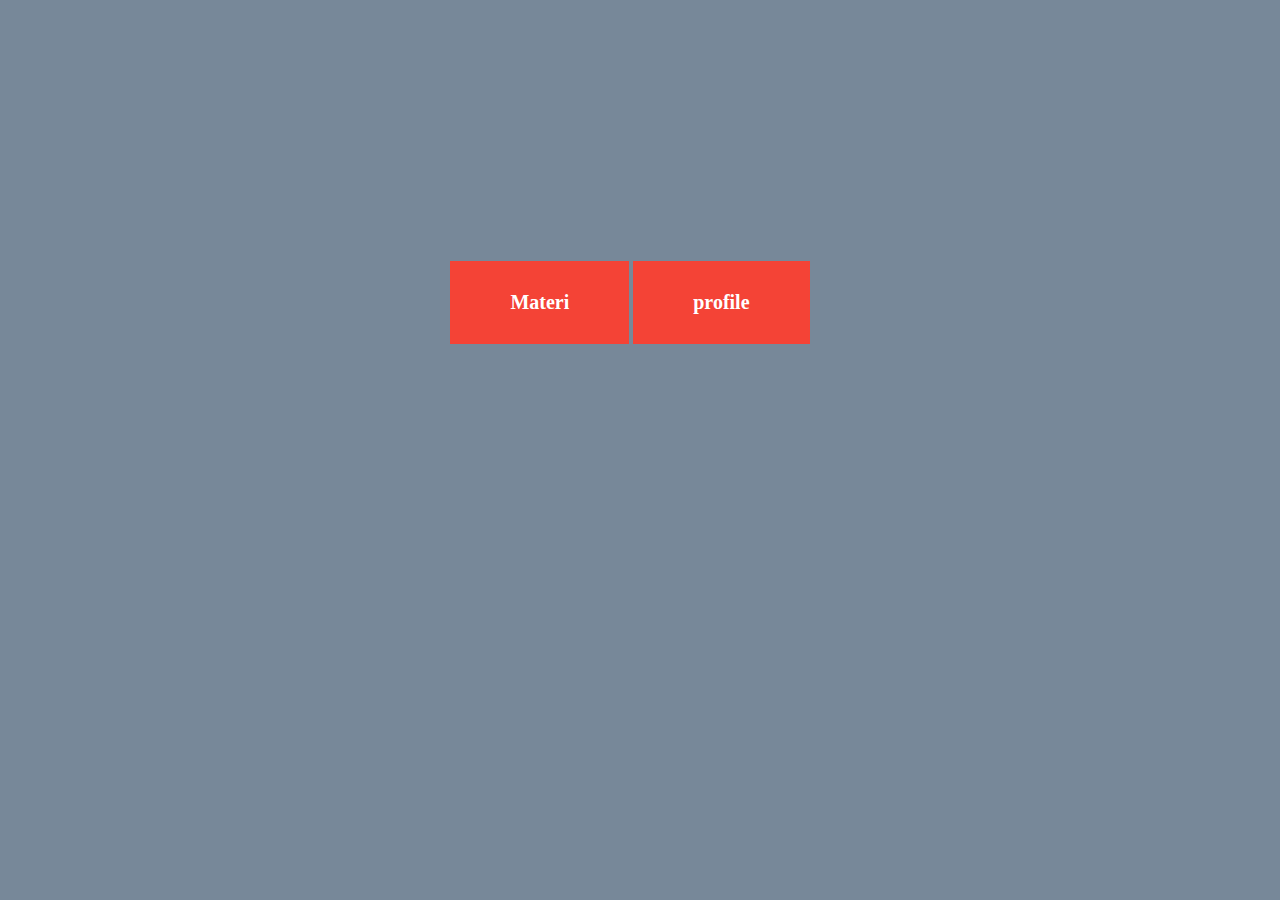
<file: index.html>
<!DOCTYPE html>
<html>
<head>
<style>
body {
    background-color: #778899;
}
.b{
  padding-left: 35%;
  padding-top: 20%;
}

a:link, a:visited {
    color: white;
    text-align: center;
    text-decoration: none;
    display: inline-block;
}
a:link, a:visited {
    background-color: #f44336;
    color: white;
    padding: 30px 60px;
    text-align: center;
    text-decoration: none;
    display: inline-block;
}

a:hover, a:active {
    background-color: red;
}
</style>
</head>
<body>
<div class="b">
  <a style="font-size: 20px;" href="materi.html"><span><b>Materi</b></span></a>
  <a style="font-size: 20px;" href="profile/index.html"><span><b>profile</b></span></a>
</div>

</body>
</html>
</file>
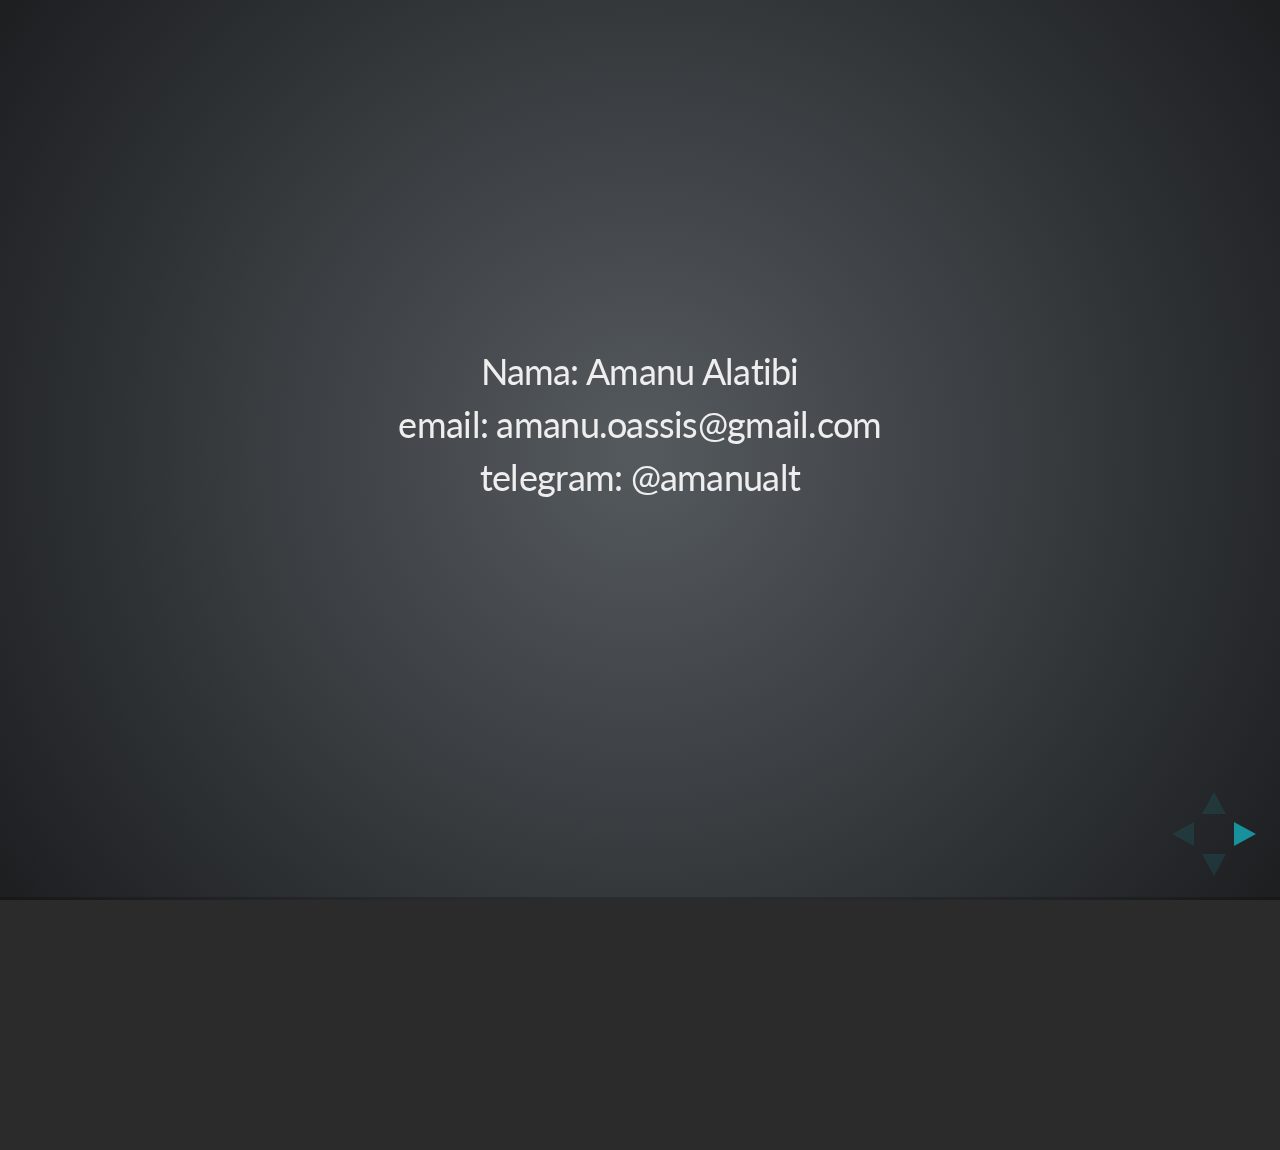
<file: presentasi/index.html>
<!doctype html>
<html lang="en">

	<head>
		<meta charset="utf-8">

		<title>Materi</title>

		<meta name="description" content="Contoh presentasi yang dibuat menggunakan reveal.js">
		<meta name="author" content="Alex Xandra Albert Sim">

		<meta name="apple-mobile-web-app-capable" content="yes" />
		<meta name="apple-mobile-web-app-status-bar-style" content="black-translucent" />

		<meta name="viewport" content="width=device-width, initial-scale=1.0, maximum-scale=1.0, user-scalable=no">

		<link rel="stylesheet" href="css/reveal.min.css">
		<link rel="stylesheet" href="css/theme/default.css" id="theme">

		<!-- For syntax highlighting -->
		<link rel="stylesheet" href="lib/css/zenburn.css">

		<!-- If the query includes 'print-pdf', use the PDF print sheet -->
		<script>
			document.write( '<link rel="stylesheet" href="css/print/' + ( window.location.search.match( /print-pdf/gi ) ? 'pdf' : 'paper' ) + '.css" type="text/css" media="print">' );
		</script>

		<!--[if lt IE 9]>
		<script src="lib/js/html5shiv.js"></script>
		<![endif]-->
	</head>

        <body>
            <div class="reveal">
                <div class="slides">
                    <section>
                        <p>Nama: Amanu Alatibi</p>
                        <p>email: amanu.oassis@gmail.com</p>
												<p>telegram: @amanualt</p>
                    </section>

                    <section>
                        <section>
														<img src="img/kubernet.png">
                        </section>
                        <section>
                            <h1>Kubernetes</h1>
                        </section>
                    </section>

                    <section>
                        <h2>Apa itu kubernetes?</h2>
												<p></p>
                        <p>
                            Kubernetes adalah aplikasi cluster management open source. Aplikasi ini berasal dari
														aplikasi internal yang digunakan Google (Borg) untuk mengelola cluster mereka sendiri.
														Secara bisnis, Kubernetes ini merupakan senjata andalan Google untuk mendongkrak
														peringkatnya di pasar cloud hosting.
                        </p>
                    </section>
										<section>
											<section>
													<h2>Istilah dalam Kubernetes:</h2>
											</section>
											<section>
													<h2>Pod</h2>
													<p></p>
													<p>
														Adalah satu grup container instance. Kita bisa menjalankan beberapa container
														(misalnya aplikasi web + redis cache + logging service) dalam satu pod. Antar container
														dalam satu pod bisa saling mengakses dengan menggunakan alamat localhost. Anggap saja pod
														seperti laptop yang kita pakai coding. Untuk mengakses database dari aplikasi kita, biasanya
														kita pakai alamat localhost.
													</p>
											</section>
											<section>
													<h2>Node</h2>
													<p></p>
													<p>
														adalah representasi dari satu mesin. Mesin ini bisa saja mesin virtual
														(seperti VPS atau dropletnya DigitalOcean) atau fisik. Tapi kita seharusnya tidak
														memusingkan virtual vs fisik. Yang perlu kita pahami adalah satu node bisa berisi
														banyak pod. Kubernetes nanti yang akan memilihkan pod mana akan jalan di node mana.
														Dia juga bebas memindahkan pod dari node yang sibuk ke node lain yang terlihat santai.
													</p>
											</section>
											<section>
													<img src="img/node&pod.png" width="850" height="600" />
											</section>
											<section>
													<h2>Service</h2>
													<p></p>
													<p>
														merupakan mekanisme untuk mengekspos pod kita ke dunia luar. Aplikasi kita yang berjalan
														dalam pod tidak memiliki alamat IP yang tetap, karena node tempat dia berjalan bisa
														pindah-pindah. Agar bisa diakses oleh aplikasi lain atau oleh user, kita perlu alamat
														IP yang tetap. Service menyediakan alamat IP yang tetap, yang nantinya akan kita arahkan
														ke pod kita dengan menggunakan selector.
													</p>
											</section>
											<section>
													<img src="img/pd.svg" width="550" height="650" />
											</section>
                    </section>
										<section>
											 <section>
												<h2>Kelebihan dan kekurangan kubernetes</h2>
											 </section>
											 <section>
												<h2>Kelebihan kubernetes</h2>
												<p>
													kubernetes bisa mengelola jenis cluster apapun,Itu membuatnya berguna jika sebagian
													infrastruktur dikemas terdiri dari kelompok tradisional, dan Anda tidak
													ingin beberapa alat orchestration berjalan.
												</p>
											 </section>
											 <section>
											 	<h2>kekurangan kubernetes</h2>
												 <p>
													 Setup kubernetes lebih rumit. Karena Kubernetes mendukung serangkaian skenario dan
													 platform cluster yang lebih luas. Itu tidak berlaku secara universal - pada beberapa platform
													 cloud yang di-host, seperti AWS dan GCE, Kubernetes pada dasarnya sudah disiapkan untuk penggunanya.
													 Tetapi jika Anda ingin menjalankannya secara lokal, segalanya mungkin akan lebih rumit.
												 </p>
											</section>
										</section>
										<section>
											<h2>Onlie pemebelajaran</h2>
											<p></p>
											<p></p>
											<p><img src="img/udacity.jpg"></p>
											<p><img src="img/katakoda.png" ></p>
										</section>
										<section>
											<h2>any quesion?...</h2>
										</section>
                </div>
            </div>

            <script src="lib/js/head.min.js"></script>
            <script src="js/reveal.min.js"></script>

            <script>

                // Full list of configuration options available here:
                // https://github.com/hakimel/reveal.js#configuration
                Reveal.initialize({
                    controls: true,
                    progress: true,
                    history: true,
                    center: true,

                    theme: Reveal.getQueryHash().theme, // available themes are in /css/theme
                    transition: Reveal.getQueryHash().transition || 'default', // default/cube/page/concave/zoom/linear/fade/none

                    // Optional libraries used to extend on reveal.js
                    dependencies: [
                    { src: 'lib/js/classList.js', condition: function() { return !document.body.classList; } },
                    { src: 'plugin/markdown/showdown.js', condition: function() { return !!document.querySelector( '[data-markdown]' ); } },
                    { src: 'plugin/markdown/markdown.js', condition: function() { return !!document.querySelector( '[data-markdown]' ); } },
                    { src: 'plugin/highlight/highlight.js', async: true, callback: function() { hljs.initHighlightingOnLoad(); } },
                    { src: 'plugin/zoom-js/zoom.js', async: true, condition: function() { return !!document.body.classList; } },
                    { src: 'plugin/notes/notes.js', async: true, condition: function() { return !!document.body.classList; } }
                    // { src: 'plugin/remotes/remotes.js', async: true, condition: function() { return !!document.body.classList; } }
                    ]
                });

            </script>
        </body>
</html>
</file>
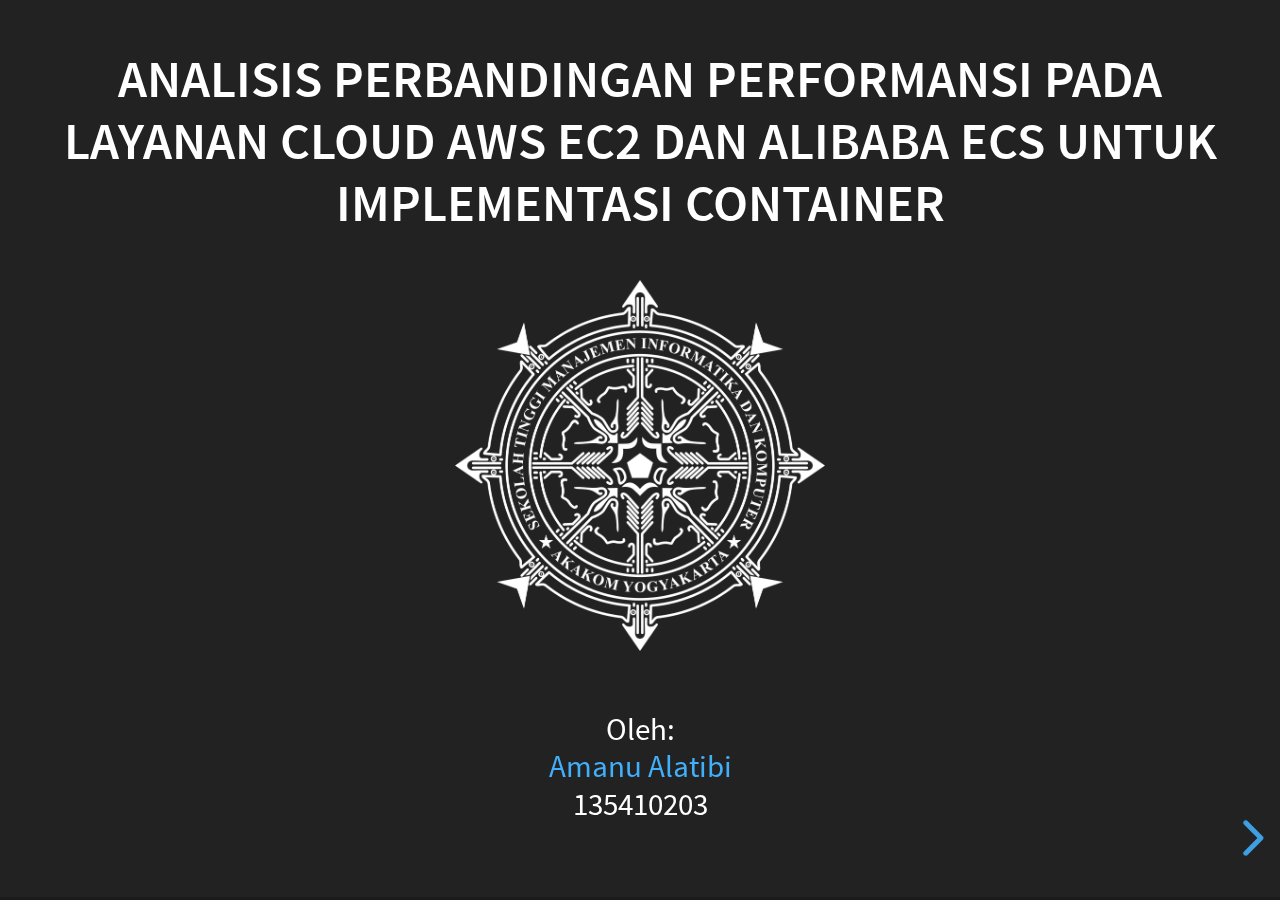
<file: presentasi_skripsi/index.html>
<!doctype html>
<html lang="en">

	<head>
		<meta charset="utf-8">

		<title>PRA SKRIPSI</title>

		<meta name="description" content="A framework for easily creating beautiful presentations using HTML">
		<meta name="author" content="Hakim El Hattab">

		<meta name="apple-mobile-web-app-capable" content="yes">
		<meta name="apple-mobile-web-app-status-bar-style" content="black-translucent">

		<meta name="viewport" content="width=device-width, initial-scale=1.0, maximum-scale=1.0, user-scalable=no">

		<link rel="stylesheet" href="css/reveal.css">
		<link rel="stylesheet" href="css/theme/black.css" id="theme">

		<!-- Theme used for syntax highlighting of code -->
		<link rel="stylesheet" href="lib/css/zenburn.css">

		<!-- Printing and PDF exports -->
		<script>
			var link = document.createElement( 'link' );
			link.rel = 'stylesheet';
			link.type = 'text/css';
			link.href = window.location.search.match( /print-pdf/gi ) ? 'css/print/pdf.css' : 'css/print/paper.css';
			document.getElementsByTagName( 'head' )[0].appendChild( link );
		</script>

		<!--[if lt IE 9]>
		<script src="lib/js/html5shiv.js"></script>
		<![endif]-->
	</head>

	<body>

		<div class="reveal">

			<!-- Any section element inside of this container is displayed as a slide -->
			<div class="slides">
				<section>
					<h5>ANALISIS PERBANDINGAN PERFORMANSI PADA LAYANAN CLOUD AWS EC2 DAN ALIBABA ECS UNTUK IMPLEMENTASI CONTAINER</h5>
					<img
						src="img/akakom1.png"
						alt=""
						style="background: transparent; border: 0; box-shadow: 0 0 0; width: 300px"
					/>
					<p>
						<small>
							Oleh: </br> <a>Amanu Alatibi</a></br>135410203
						</small>
					</p>
				</section>

				<section data-background="#ccae62" data-background-transition="convex">
					<section>
						<p>
							<h2>Latar Belakang</h2>
						</p>
					</section>
					<section>
						<p style="text-align:justify;">Perkembangan dunia informasi hingga saat ini semakin berkembang dengan cepat. Perkembangan pesat teknologi
							internet dapat dicerminkan oleh  meningkatnya jumlah pengguna internet. Diambil dari laman web kominfo.go.id presentase pengguna internet
							indonesia menempati posisi ke enam dunia dengan jumlah pengguna mencapai 123.0 juta orang pada 2018. Diperkirakan sebanyak 3,6 miliar manusia
							di bumi bakal mengakses internet setidaknya sekali tiap bulan.</p>
					</section>
					<section>
						<p style="text-align:justify;">Sistem informasi berupa website dalam melakukan semua urusan bisnisnya, memerlukan server yang handal dalam
							pemrosesan. Seiring dengan berkembangnya layanan <i>cloud</i> IaaS maka semakin banyak pilihan dari perusahaan	penyedia layanan tersebut. Salah satu
							mekanisme untuk lebih mengoptimalkan penggunaan sumber daya yang ada adalah dengan memanfaatkan teknologi Container.
							Tidak seperti virtualisasi mesin, container tidak menggunakan hardware untuk virtualisasi.</p>
					</section>
				</section>

				<section data-background="#40739e" data-background-transition="fade">
					<section>
						<h2>Rumusan Masalah</h2>
					</section>
					<section>
						<p style="text-align:justify;">Dari latar belakang masalah yang diulas sebelumnya, maka rumusan masalah dalam penelitian ini yaitu bagaimana perbandingan performa docker
						yang berjalan pada dua layanan <i>cloud</i> IaaS: AWS EC2 dan Alibaba ECS.</p>

					</section>
				</section>

				<section data-background="#636e72" data-background-transition="slide">
					<section>
						<h2>Ruang Lingkup</h2>
					</section>

					<section>
						<p  style="text-align:left;">Berdasarkan rumusan masalah maka dibuat beberapa ruang lingkup permasalahan meliputi:</p>
						<ul>
							<li>CMS(<i>Content Management Sistem</i>) dan Database yang digunakan hanya sebagai simulasi tidak termasuk dalam pembahasan.</li>
						</ul>
						<ul>
							<li>Parameter yang dianalisis adalah <i>response time, request http, throughput, memory</i> dan <i>processor.</i></li>
						</ul>
						<ul>
							<li>Sisi <i>security</i> atau keamanan yang mencakup sistem operasi, web server, maupun website  yang digunakan dalam penelitian ini tidak termasuk dalam pembahasan.</li>
						</ul>

					</section>
				</section>

				<section  data-background="#121738" data-background-transition="zoom">
					<section>
						<h2>Tujuan Penelitian</h2>
					</section>
					<section>
							<p  style="text-align:justify;">Tujuan yang ingin dicapai dari penelitian ini adalah untuk membandingakan performa dari docker yang berjalan pada
								dua layanan <i>cloud</i> IaaS: AWS EC2 dan Alibaba ECS.</p>
					</section>
				</section>

				<section data-background="#0a3d62" data-background-transition="concave">
					<section>
							<h2>Manfaat Penelitian</h2>
					</section>
					<section>
						<p style="text-align:justify;">Penelitian ini diharapkan dapat menjadi bahan referensi untuk  pemilihan layanan <i>cloud</i> yang akan di gunakan.</p>
					</section>
				</section>

				<section data-background="#2c3e50" data-background-transition="slide">
					<section>
							<h2>Tinjauan Pustaka</h2>
					</section>
					<section>
						<p style="text-align:justify;">Penelitian yang dilakukan oleh <a href="#">Sanjay P. Ahuja dan Niharika Deval</a>, (2018) Tentang Evaluasi Kinerja <i>IaaS Cloud
							Services</i> Dengan Benchmark Tingkat Sistem. Penelitian tersebut membandingkan beberapa <i>provider</i> IaaS: Amazon EC2, Google Compute Engine,
							Microsoft Azure dan IBM Softlayer, dengan menggunakan metode benchmarking  untuk mengukur kinerja server, kinerja <i>file</i> I/O, kinerja jaringan,
							dan kinerja <i>variability</i> dari ke empat provider.</p>
					</section>
					<section>
						<p style="text-align:justify;">Penelitian yang dilakukan oleh <a href="#">Ida Sofiana</a>, (2012) Tentang perbandingan kinerja sistem virtualisasi dan
							layanan <i>Cloud Computing</i>. Penelitian tersebut membandingkan antara mesin virtual dan layanan <i>cloud computing</i> berdasarkan biaya, proses setup
							sistem, sumber daya yang dibutuhkan, serta kinerja (proses login, kirim dan baca e-mail, kirim dan baca e-mail dengan attachment). </p>
					</section>
					<section>
						<p style="text-align:justify;">Penelitian yang di lakukan oleh <a href="#">Vishaka Balasubramanian Sekar</a>, dkk (2017) tentang Perbandingan Platform  Docker
							Container hosting AWS EC2 dengan Joyent’s Triton. Pada penelitian tersebut membandingan  kinerja, keamanan, biaya, dan alat dari dua penyedia
							<i>cloud</i>, membandingkan docker yang di hosting di VM dan docker di tirton, dan Membandingkan Docker vs KVM dalam hal latensi dan penggunaan
							CPU untuk server web dan menyimpulkan bahwa Docker adalah alternatif yang ringan dan berkinerja tinggi untuk KVM.</p>
					</section>
					<section>
						<p style="text-align:justify;">Penelitian yang di lakukan oleh <a href="#">M. Agung Nugroho, M.Kom</a> dan <a href="#">Rikie Katardi</a>, (2018)
							Tentang analisis kinerja penerapan container untuk load balancing web server pada raspberry pi. Pada penelitian tersebut menguji beban <i>request</i>
							terhadap <i>singel container</i> dan	<i>multi container</i> untuk membandingkan kinerjanya.</p>
					</section>
					<section>
						<p style="text-align:justify;">Penelitian yang dilakukan oleh <a>Handik Yanwar Efendi</a>, (2017) tentang uji performa linux container docker untuk
							deployment aplikasi berbasis web. Pada penelitian tersebut mengimplementasikan penggunaan docker pada website  yang menggunakan
							<i>Content Management System</i> untuk melakukan pengujian kompatibilitas docker pada aplikasi berbasis website yang telah dibangun pada
							Platform  dan lingkungan host yang berbeda.</p>
					</section>
					<section>
						<p style="text-align:justify;">Penelitian yang dilakukan oleh <a href="#">Addri Pershance And Taga</a>, (2017) tentang rancang bangun web hosting menggunakan
							docker container dan clustering pada CoreOS: docker container. Pada penelitian tersebut mengimplementasikan aplikasi berbasis web menggunakan
							docker dan melakukan pengujian terhadap efektifitas docker sebagai software virtualisasi modern dalam penggunaan sumber daya penyimpanan dan
							memory .</p>
					</section>
				</section>

				<section data-background="#c26b6a" data-background-transition="fade">
					<section>
						<h2>Metode Analisa</h2>
					</section>
					<section>
						<p style="text-align:justify;">Penelitian ini bertujuan untuk menentukan kinerja dari docker yang berjalan di layanan IaaS tertentu. Metode
							benchmarking  yang di usulkan diuji pada docker yang berjalan pada dua layanan cloud IaaS: Amazon EC2 dan Alibaba ECS.</p>
					</section>
				</section>

				<section data-background="#2c3e50" data-background-transition="convex">
					<section>
						<h2>Perangkat Lunak</h2>
					</section>
					<section style="text-align:left;">
						<p>Kebutuhan Perangkat lunak untuk penelitian ini adalah sebagai berikut:</p>
							<ul>
								<li>Sistem Operasi Linux Ubuntu server 16.04.</li>
							</ul>
							<ul>
								<li>Sistem Operasi Ubuntu 18.04 digunakan sebagai tester.</li>
							</ul>
							<ul>
								<li>Docker.</li>
							</ul>
							<ul>
								<li>Apache Benchmark sebagai pemberi beban.</li>
							</ul>
							<ul>
								<li>Sysbench sebagai testing <i>prosessor</i> dan <i>memory</i>.</li>
							</ul>
					</section>

					<section>
						<h2>perangkat keras</h2>
					</section>
					<section>
						<p><a href="#"><i>Instances Cloud Providers</i> 1cpu dan 2gb ram</a></p>
						<table>
							<tr>
								<td><i>IaaS Cloud Platforms</i></td>
								<td>CPU</td>
								<td>RAM</td>
							</tr>
							<tr>
								<td>Amazon EC2</td>
								<td>1</td>
								<td>2 GB</td>
							</tr>
							<tr>
								<td>Alibaba ECS</td>
								<td>1</td>
								<td>2 GB</td>
							</tr>
						</table>
					</section>
					<section>
						<p><a href="#"><i>Instances Cloud Providers</i> 2cpu dan 4gb ram</a></p>
						<table>
							<tr>
								<td><i>IaaS Cloud Platforms</i></td>
								<td>CPU</td>
								<td>RAM</td>
							</tr>
							<tr>
								<td>Amazon EC2</td>
								<td>2</td>
								<td>4 GB</td>
							</tr>
							<tr>
								<td>Alibaba ECS</td>
								<td>2</td>
								<td>4 GB</td>
							</tr>
						</table>
					</section>
				</section>

				<section data-background="#182C61" data-background-transition="zoom">
					<section>
						<h2>Teknik Pengumpulan Data</h2>
					</section>
					<section>
						<p style="text-align:justify;">Pengumpulan data menggunakan perangkat lunak Apache Benchmark (AB). Apache Benchmark adalah <i>tools</i> untuk mengukur performance apache,
							dengan ab kita dapat melihat kapabilitas apache untuk melayani <i>request</i>  dari client  dan Sysbench adalah <i>tools</i> untuk mengukur performansi
							(<i>prosessor</i> dan <i>memory</i>) dari masing-masing mesin.</p>
					</section>
				</section>

				<section data-background="#84817a" data-background-transition="fade">
					<section>
						<h2>Rancangan Sistem</h2>
					</section>
					<section>
						<p style="text-align:justify;">Dalam membuat sistem penelitian ini penulis akan menggunkan 4 buah <i>virtual private server</i> yang di bagi menjadi 2 bagian untuk pengujian yaitu
							dua server dengan spesifikasi 1 cpu, 2gb ram dan dua server dengan spesifikasi 2 cpu, 4 gb ram. Keempat server ini akan di install menggunakan os
							Linux Ubuntu 16.04 dan pada masing-masing server akan di install docker. Selanjutnya pada web penulis menggunakan aplikasi wordpress berita yang
							sudah jadi dan berjalan diatas aplikasi docker.</p>
					</section>
				</section>

				<section data-background="#cc8e35" data-background-transition="slide">
					<section>
						<h2>Sekenario Uji Coba</h2>
					</section>
					<section>
						<p style="text-align:justify;">Uji coba ini menggunkan 2 buah spesifikasi server yang berbeda dimana pada instance 1 menggunakan 1cpu, 2gb ram dan
							pada instance 2 menggunakan 2cpu, 4gb ram. Pada percobaan ini melakukan pengukuran dalam 3 jenis <i>request</i>  yaitu, 10.000 <i>request</i> , 15.000 <i>request</i> ,
							dan 25.000 <i>request</i>  pada <i>nstance</i> 1, sedangkan untuk pengukuran <i>nstance</i> 2 yaitu, 15.000 <i>request</i>, 25.000 <i>request</i>  dan 35.000 <i>request</i>.</p>
					</section>
					<section>
						<p style="text-align:justify;">Pengujian dilakukan di 3 tempat yang berbeda (PT.Era System Digital, STMIK AKAKOM, dan Indihome rumah) sebagai uji test. Untuk percobaan
							terhadap <i>prosessor</i> diberikan beban sebesar 10000 dan <i>memory</i> diberikan beban sebesar 100G dengan menggunakan aplikasi sysbench.</p>
					</section>
				</section>

				<section data-background="#371722" data-background-transition="concave">
					<section>
						<h2>Rancangan Pembebanan</h2>
					</section>
					<section style="font-size:30px;">
						<p style="text-align:left;">Detail skenario pada 1 cpu dan 2gb memori yang akan di lakukan</p>
						<table>
							<tr>
								<td>Uji Coba ke-</td>
								<td>Sekenario</td>
							</tr>
							<tr>
								<td>1</td>
								<td>10.000 <i>request</i> , 50 <i>concurrent</i></td>
							</tr>
							<tr>
								<td>2</td>
								<td>10.000 <i>request</i> , 100 <i>concurrent</i></td>
							</tr>
							<tr>
								<td>3</td>
								<td>10.000 <i>request</i> , 150 <i>concurrent</i></td>
							</tr>
							<tr>
								<td>4</td>
								<td>15.000 <i>request</i> , 50 <i>concurrent</i></td>
							</tr>
							<tr>
								<td>5</td>
								<td>15.000 <i>request</i> , 100 <i>concurrent</i></td>
							</tr>
							<tr>
								<td>6</td>
								<td>15.000 <i>request</i> , 150 <i>concurrent</i></td>
							</tr>
							<tr>
								<td>7</td>
								<td>25.000 <i>request</i> , 50 <i>concurrent</i></td>
							</tr>
							<tr>
								<td>8</td>
								<td>25.000 <i>request</i> , 100 <i>concurrent</i></td>
							</tr>
							<tr>
								<td>9</td>
								<td>25.000 <i>request</i> , 150 <i>concurrent</i></td>
							</tr>
						</table>
					</section>
					<section style="font-size:30px;">
						<p style="text-align:justify;">Detail skenario pada 2 cpu dan 4gb memori yang akan di lakukan</p>
						<table>
							<tr>
								<td>Uji Coba ke-</td>
								<td>Sekenario</td>
							</tr>
							<tr>
								<td>1</td>
								<td>15.000 <i>request</i> , 100 <i>concurrent</i></td>
							</tr>
							<tr>
								<td>2</td>
								<td>15.000 <i>request</i> , 200 <i>concurrent</i></td>
							</tr>
							<tr>
								<td>3</td>
								<td>15.000 <i>request</i> , 300 <i>concurrent</i></td>
							</tr>
							<tr>
								<td>4</td>
								<td>25.000 <i>request</i> , 100 <i>concurrent</i></td>
							</tr>
							<tr>
								<td>5</td>
								<td>25.000 <i>request</i> , 200 <i>concurrent</i></td>
							</tr>
							<tr>
								<td>6</td>
								<td>25.000 <i>request</i> , 300 <i>concurrent</i></td>
							</tr>
							<tr>
								<td>7</td>
								<td>35.000 <i>request</i> , 100 <i>concurrent</i></td>
							</tr>
							<tr>
								<td>8</td>
								<td>35.000 <i>request</i> , 200 <i>concurrent</i></td>
							</tr>
							<tr>
								<td>9</td>
								<td>35.000 <i>request</i> , 300 <i>concurrent</i></td>
							</tr>
						</table>
					</section>
				</section>

				<section data-background="#485460" data-background-transition="fade">
					<section>
						<h2>Pelaksanaan Pengujian</h2>
					</section>
					<section>
						<p style="text-align:justify;">Pelaksanaan pengujian untuk mendapatkan nilai dari <i> throughput, response time</i> dan <i>request http</i> penulis menggunaka aplikasi apache benchmark
							dengan perintah seperti berikut:</br>
								<a style="font-family:Courier New;"># ab -n [jumlah request] -c [jumlah concurrent] [http://hostname[:port]/path]</a></br>
								Opsi <a href="#">-n</a> menentukan berapa kali URL tersebut diakses, sedangkan opsi <a href="#">-c</a> menentukan jumlah URL yang diakses dalam waktu bersamaan, kemudian
								diikuti dengan URL dari aplikasi yang ingin diuji.</p>
					</section>
					<section>
						<p style="text-align:justify;">Dan menghasilkan beberapa output sperti: </br>
							<ul>
								<li><a href="#">Requests per second:</a> Jumlah permintaan per detik. Nilai ini adalah hasil dari membagi jumlah permintaan dengan total waktu yang diambil.</li>
							</ul>
							<ul>
								<li><a href="#">Time per request:</a> Waktu rata-rata yang dihabiskan untuk setiap permintaan.</li>
							</ul>
							<ul>
								<li><a href="#">Transfer rate:</a> Tingkat transfer dihitung dengan rumus total baca / 1024 / waktu yang dibutuhkan.</li>
							</ul>
						</p>
					</section>

					<section>
						<p style="text-align:justify;">Pelaksanaan pengujian untuk mendapatkan nilai dari <i>prosessor</i> penulis menggunaka aplikasi Sysbench dengan
							 perintah seperti berikut:</br>
							 <a style="font-family:Courier New;"># sysbench --test=cpu --cpu-max-prime=10000 run</a></br>
							 Opsi <a style="font-family:Courier New;">--test=cpu</a> digunakan hanya untuk pengetesan terhadap cpu, sedangkan opsi <a style="font-family:Courier New;">--cpu-max-prime</a>
							  menentukan jumlah maksimal dari pembebanan cpu.
						 </p>
					</section>
					<section>
						<p style="text-align:justify;">Pelaksanaan pengujian untuk mendapatkan nilai dari <i>memory</i> penulis menggunaka aplikasi Sysbench dengan
							 perintah seperti berikut:</br>
							 <a style="font-family:Courier New;"># sysbench --test=memory --memory-total-size=100G run</a></br>
							 Opsi <a style="font-family:Courier New;">--test=memory</a> digunakan hanya untuk pengetesan terhadap memory, sedangkan opsi <a style="font-family:Courier New;">--memory-total-size</a>
							  menentukan jumlah maksimal dari pembebanan memory.
						</p>
					</section>
					<section>
						<p style="text-align:justify;">Dari kedua perintah sysbench nantinya terdapat salah satu output yang akan dimasukkan yaitu:</br>
							<ul>
								<li><a href="#">Total time:</a> Jumlah waktu yang dihasilkan dari setiap permintaan.</li>
							</ul>
						</p>
					</section>
				</section>

				<section data-background="#89937a" data-background-transition="zoom">
					<section>
						<h2>perancangan sistem</h2>
					</section>
					<section>
						<p  style="text-align:justify;">Untuk merancang sistem ini penulis menggunakan docker didalam VPS sebagai sarana untuk melakukan pengujian. Berikut topologinya:</p>
							<img
								src="img/topologi.png"
								alt=""
								style="background: none; border: 0; box-shadow: 0 0 0; width: 800px"
							/>
					</section>
					<section>
						<p style="text-align:justify;">Dapat dilihat pada gambar diatas seorang tester merequest  ke server VPS yang dalam hal ini penulis menggunakan docker, tester akan memberikan banyak request  dengan tools Apache Benchmark.</p>
					</section>
				</section>

				<section data-background="#1f3b34" data-background-transition="slide">
					<section>
						<h2>Rancangan Web</h2>
					</section>
					<section>
						<p style="text-align:justify;">Pada penelitian ini penulis menggunakan wordpress berita sebagai isi dalam docker.</p>
						<img
							src="img/web.png"
							alt=""
							style="background: none; border: 0; box-shadow: 0 0 0; width: 800px"
						/>
					</section>
					<section>
						<p style="text-align:justify;">Pada gambar diatas merupakan halaman utama web, halaman tersebut bisa diakses user saat membuka browser dan memanggil alamat public ip dari masing-masing layanan cloud. Hasil tampilan yang akan dilihat oleh user ini merupakan kondisi dari front-end.</p>
					</section>
				</section>

				<section data-background="#fff">
					<img
						src="img/selesai.gif"
						alt=""
						style="background: none; border: 0; box-shadow: 0 0 0; width: 600px"
					/>
				</section>

			</div>

		</div>

		<script src="lib/js/head.min.js"></script>
		<script src="js/reveal.js"></script>

		<script>

			// More info https://github.com/hakimel/reveal.js#configuration
			Reveal.initialize({
				controls: true,
				progress: true,
				history: true,
				center: true,

				transition: 'slide', // none/fade/slide/convex/concave/zoom

				// More info https://github.com/hakimel/reveal.js#dependencies
				dependencies: [
					{ src: 'lib/js/classList.js', condition: function() { return !document.body.classList; } },
					{ src: 'plugin/markdown/marked.js', condition: function() { return !!document.querySelector( '[data-markdown]' ); } },
					{ src: 'plugin/markdown/markdown.js', condition: function() { return !!document.querySelector( '[data-markdown]' ); } },
					{ src: 'plugin/highlight/highlight.js', async: true, callback: function() { hljs.initHighlightingOnLoad(); } },
					{ src: 'plugin/search/search.js', async: true },
					{ src: 'plugin/zoom-js/zoom.js', async: true },
					{ src: 'plugin/notes/notes.js', async: true }
				]
			});

		</script>

	</body>
</html>
</file>
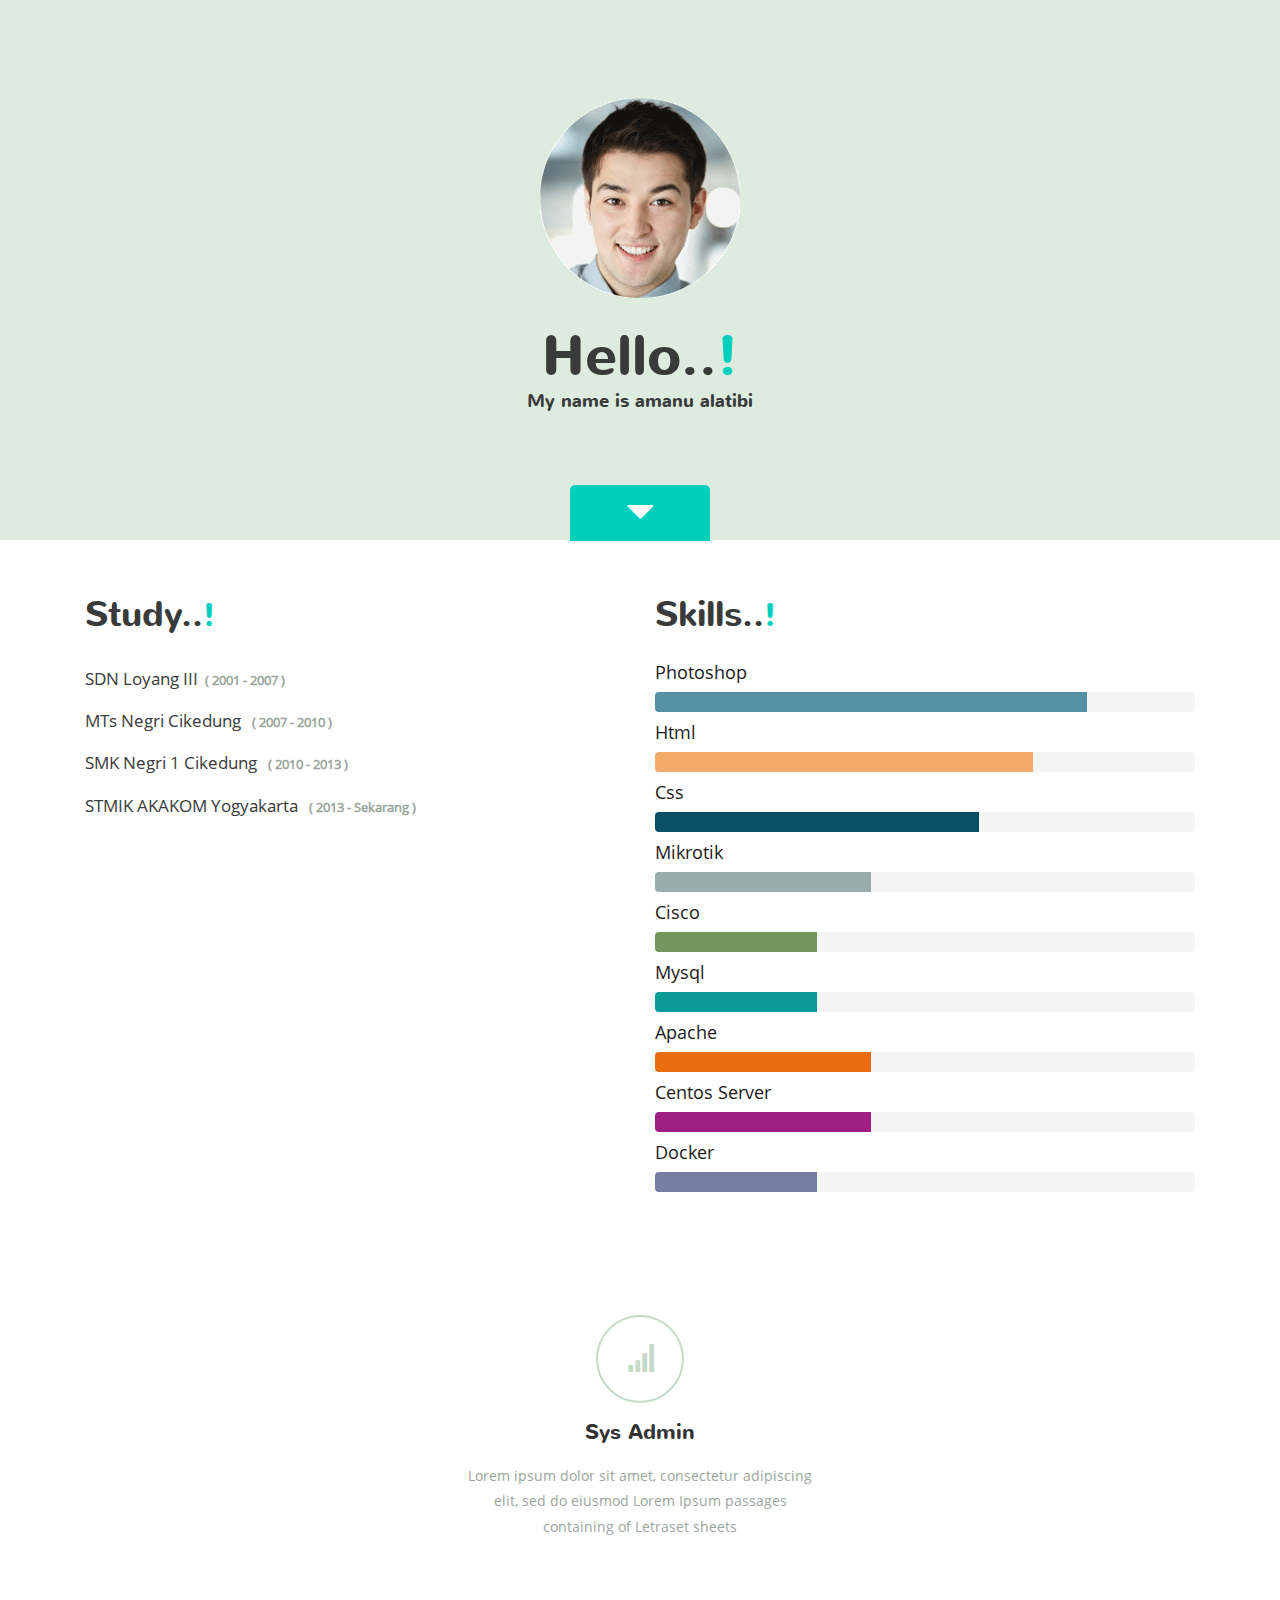
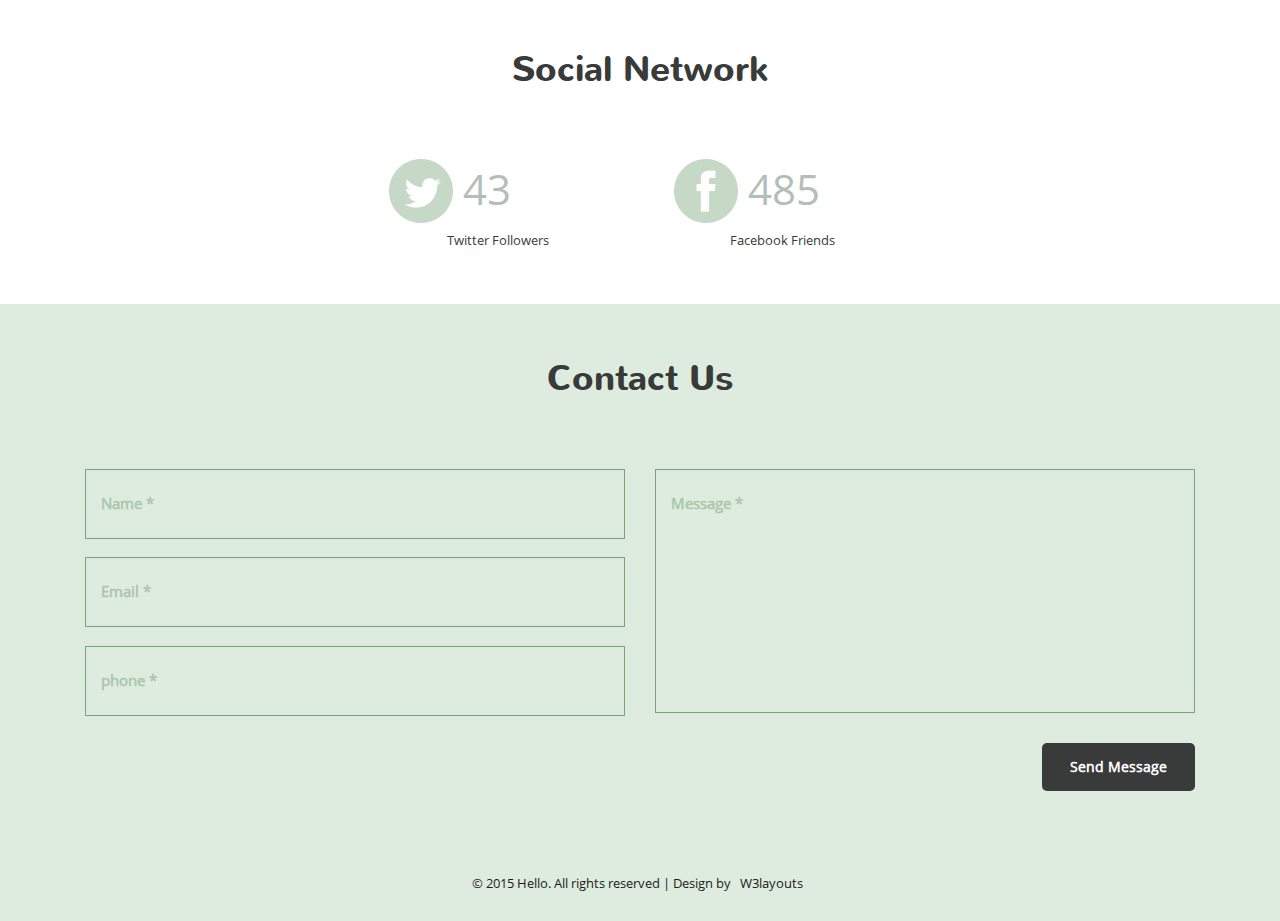
<file: profile/index.html>
<!--
Au<!--
Author: W3layouts
Author URL: http://w3layouts.com
License: Creative Commons Attribution 3.0 Unported
License URL: http://creativecommons.org/licenses/by/3.0/
-->
<!DOCTYPE HTML>
<html>
<head>
<title>My Skills a Resume Template  Flat Bootstarp Responsive Website Template | Home :: w3layouts</title>
<link href="css/bootstrap.css" rel="stylesheet" type="text/css" media="all">
<link href="css/style.css" rel="stylesheet" type="text/css" media="all" />
<meta name="viewport" content="width=device-width, initial-scale=1">
<meta http-equiv="Content-Type" content="text/html; charset=utf-8" />
<meta name="keywords" content="My Skills Responsive web template, Bootstrap Web Templates, Flat Web Templates, Andriod Compatible web template,
Smartphone Compatible web template, free webdesigns for Nokia, Samsung, LG, SonyErricsson, Motorola web design" />
<script type="application/x-javascript"> addEventListener("load", function() { setTimeout(hideURLbar, 0); }, false); function hideURLbar(){ window.scrollTo(0,1); } </script>
<script src="js/jquery-1.11.1.min.js"></script>
<!---- start-smoth-scrolling---->
<script type="text/javascript" src="js/move-top.js"></script>
<script type="text/javascript" src="js/easing.js"></script>
 <script type="text/javascript">
		jQuery(document).ready(function($) {
			$(".scroll").click(function(event){
				event.preventDefault();
				$('html,body').animate({scrollTop:$(this.hash).offset().top},1200);
			});
		});
	</script>
<!---End-smoth-scrolling---->

</head>
<body>
		<!--start-header-section-->
			<div class="header-section">
				<div class="continer">
					<img src="images/p1.png">
						<h1>hello..<span>!</span></h1>
							<p>My name is amanu alatibi</p>
							<a href="#contact" class="scroll top"><span class="glyphicon glyphicon-triangle-bottom" aria-hidden="true"></span></a>
				</div>
			</div>
		<!--end header-section-->
			<!--start-study-section-->
			<div class="study-section">
				<div class="container">
					<div class="study-grids">
						<div class="col-md-6 study-grid">
						<h3>study..<span>!</span></h3>
						<div class="study1">
							<p>SDN Loyang III<label>( 2001 - 2007 )</label></p>
							<p>MTs Negri Cikedung <label>( 2007 - 2010 )</label></p>
							<p>SMK Negri 1 Cikedung <label>( 2010 - 2013 )</label></p>
							<p>STMIK AKAKOM Yogyakarta <label>( 2013 - Sekarang )</label></p>
						</div>
						</div>
						<div class="col-md-6 study-grid">
						<h3>skills..<span>!</span></h3>
						<div class="study2">
            <h4>Photoshop</h4>
  						<div class="progress">
  						  <div class="progress-bar progress-bar-photoshop" role="progressbar" aria-valuenow="80" aria-valuemin="0" aria-valuemax="100" style="width: 80%">
  							<span class="sr-only">80% Complete (danger)</span>
  						  </div>
  					</div>
						<h4>html</h4>
							<div class="progress">
							  <div class="progress-bar progress-bar-html" role="progressbar" aria-valuenow="70" aria-valuemin="0" aria-valuemax="100" style="width: 70%">
								<span class="sr-only">70% Complete (success)</span>
							  </div>
							</div>
						<h4>css</h4>
						<div class="progress">
						  <div class="progress-bar progress-bar-css" role="progressbar" aria-valuenow="60" aria-valuemin="0" aria-valuemax="100" style="width: 60%">
							<span class="sr-only">60% Complete</span>
						  </div>
						</div>
						<h4>Mikrotik</h4>
						<div class="progress">
						  <div class="progress-bar progress-bar-mikrotik" role="progressbar" aria-valuenow="40" aria-valuemin="0" aria-valuemax="100" style="width: 40%">
							<span class="sr-only">40% Complete (warning)</span>
						  </div>
						</div>
						<h4>Cisco<h4>
						<div class="progress">
						  <div class="progress-bar progress-bar-cisco" role="progressbar" aria-valuenow="30" aria-valuemin="0" aria-valuemax="100" style="width: 30%">
							<span class="sr-only">30% Complete (danger)</span>
						  </div>
						</div>
            <h4>Mysql<h4>
						<div class="progress">
						  <div class="progress-bar progress-bar-mysql" role="progressbar" aria-valuenow="30" aria-valuemin="0" aria-valuemax="100" style="width: 30%">
							<span class="sr-only">30% Complete (danger)</span>
						  </div>
						</div>
            <h4>Apache<h4>
						<div class="progress">
						  <div class="progress-bar progress-bar-apache" role="progressbar" aria-valuenow="40" aria-valuemin="0" aria-valuemax="100" style="width: 40%">
							<span class="sr-only">40% Complete (danger)</span>
						  </div>
						</div>
            <h4>Centos Server</h4>
						<div class="progress">
						  <div class="progress-bar progress-bar-centos" role="progressbar" aria-valuenow="40" aria-valuemin="0" aria-valuemax="100" style="width: 40%">
							<span class="sr-only">40% Complete</span>
						  </div>
						</div>
            <h4>Docker<h4>
						<div class="progress">
						  <div class="progress-bar progress-bar-docker" role="progressbar" aria-valuenow="30" aria-valuemin="0" aria-valuemax="100" style="width: 30%">
							<span class="sr-only">30% Complete (danger)</span>
						  </div>
						</div>
						</div>
					</div>
					<div class="clearfix"></div>
					</div>
				</div>
			</div>
			<!--end study-section-->
			<!--start-services-section-->
			<div class="service-section" id="service">
				<div class="container">

		<div class="service-grids">
							<div class="col-md-4 service-grid">
							</div>
              <div class="col-md-4 service-grid">
								<span class="glyphicon glyphicon-signal" aria-hidden="true"></span>
								<h4>Sys Admin</h4>
								<span> </span>
								<p>Lorem ipsum dolor sit amet, consectetur adipiscing elit, sed do eiusmod Lorem Ipsum passages containing of Letraset sheets</p>
							</div>
							<div class="col-md-4 service-grid">
							</div>
							<div class="clearfix"> </div>
						</div>
					</div>
				</div>
					<!--end services-section-->
					<!--start-social-section-->
				<div class="social-icons">
				<h3>Social Network</h3>
			<div class="container">
						<div class="col-md-3 face">
						</div>
						<div class="col-md-3 face">
						    <p><i class="twitter"> </i> 43</p>
						    <h4>twitter followers</h4>
						</div>
						<div class="col-md-3 face">
                <p><i class="facebook"> </i> 485</p>
                <h4>facebook friends</h4>
						</div>
						<div class="col-md-3 face">
						</div>
						<div class="clearfix"> </div>
							</div>
							</div>
							<!--end-social-section-->
							<!--start-contact-section-->
						<div class="contact-section" id="contact">
				<div class="container">
					<h3>contact us</h3>
					 <div class="contact-details">
			 <form>
				 <div class="col-md-6 contact-left">
					 <input type="text" class="text" value="Name *" onfocus="this.value = '';" onblur="if (this.value == '') {this.value = 'Name *';}">
					 <input type="text" class="text" value="Email *" onfocus="this.value = '';" onblur="if (this.value == '') {this.value = 'Email *';}">
					 <input type="text" class="text" value="phone *" onfocus="this.value = '';" onblur="if (this.value == '') {this.value = 'Phone *';}">
				 </div>
				 <div class="col-md-6 contact-right">
					 <textarea  value="Message" onfocus="this.value = '';" onblur="if (this.value == '') {this.value = 'Message';}">Message *</textarea>
					 <input type="submit" value="Send Message"/>
				 </div>
				 <div class="clearfix"> </div>
			 </form>
			</div>
		</div>
	</div>
	<!--end-contact-section-->
			<!--start-footer-section-->
			<div class="footer-section">
						<div class="container">
							<div class="footer-top">
						<p>&copy; 2015 <span>Hello.</span> All rights reserved | Design by <a href="http://w3layouts.com">W3layouts</a></p>
									</div>
							<script type="text/javascript">
						$(document).ready(function() {
							/*
							var defaults = {
					  			containerID: 'toTop', // fading element id
								containerHoverID: 'toTopHover', // fading element hover id
								scrollSpeed: 1200,
								easingType: 'linear'
					 		};
							*/

							$().UItoTop({ easingType: 'easeOutQuart' });

						});
					</script>
				<a href="#" id="toTop" style="display: block;"> <span id="toTopHover" style="opacity: 1;"> </span></a>
				</div>
			</div>
	<!--end-footer-section-->


</body>
</html>
</file>
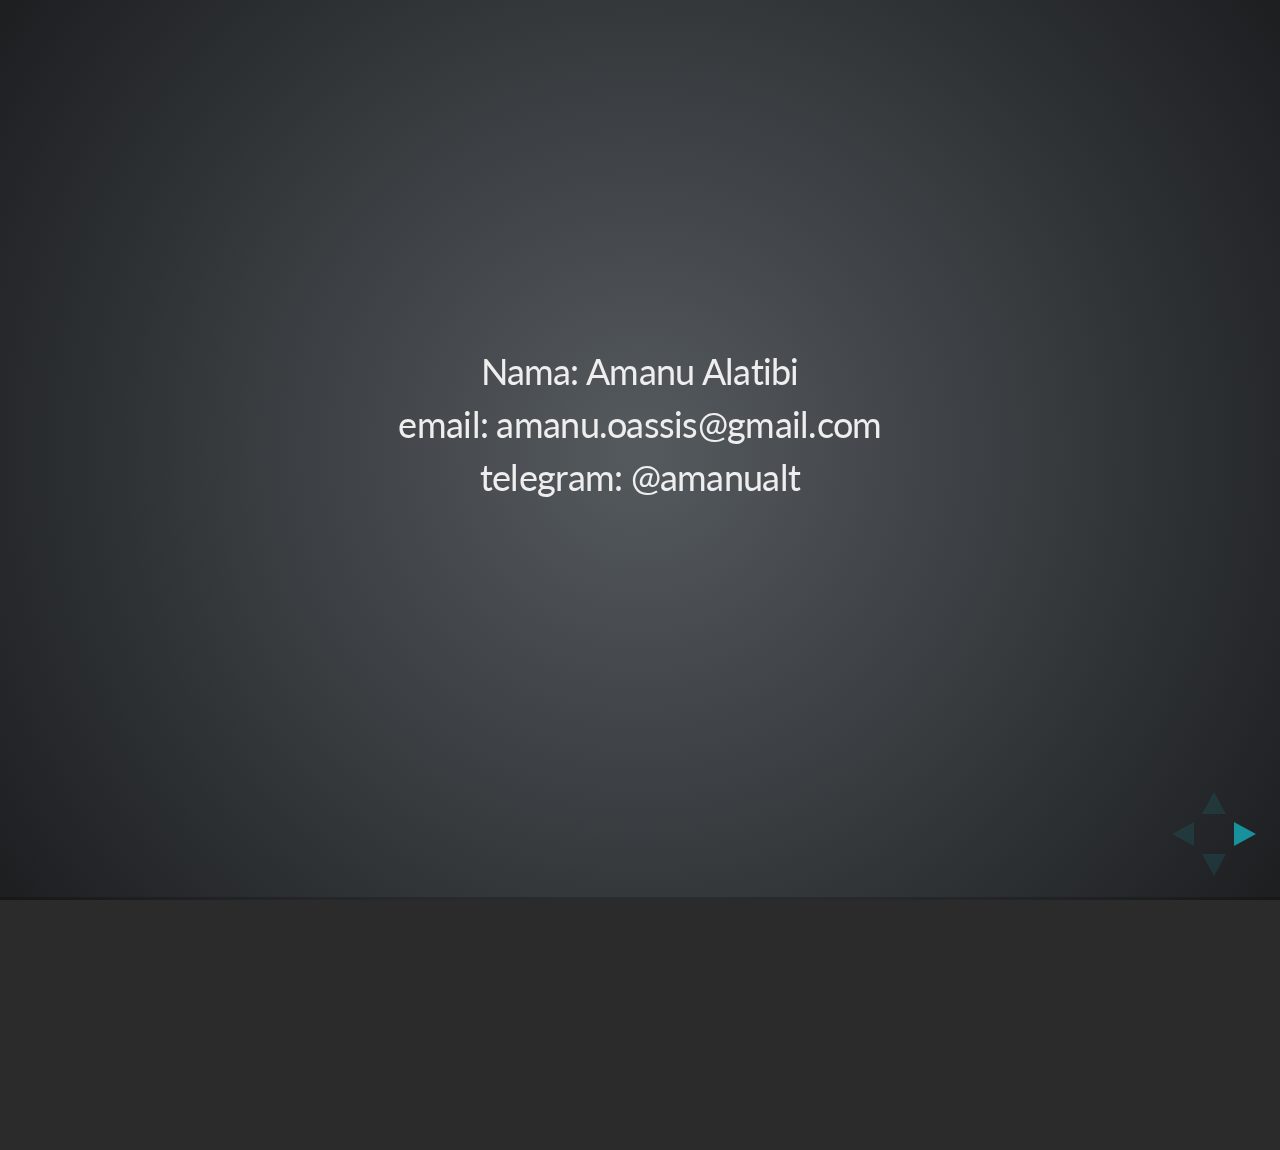
<file: materi/kubernetes/index.html>
<!doctype html>
<html lang="en">

	<head>
		<meta charset="utf-8">

		<title>Kubernetes</title>

		<meta name="description" content="Contoh presentasi yang dibuat menggunakan reveal.js">
		<meta name="author" content="Alex Xandra Albert Sim">

		<meta name="apple-mobile-web-app-capable" content="yes" />
		<meta name="apple-mobile-web-app-status-bar-style" content="black-translucent" />

		<meta name="viewport" content="width=device-width, initial-scale=1.0, maximum-scale=1.0, user-scalable=no">

		<link rel="stylesheet" href="css/reveal.min.css">
		<link rel="stylesheet" href="css/theme/default.css" id="theme">

		<!-- For syntax highlighting -->
		<link rel="stylesheet" href="lib/css/zenburn.css">

		<!-- If the query includes 'print-pdf', use the PDF print sheet -->
		<script>
			document.write( '<link rel="stylesheet" href="css/print/' + ( window.location.search.match( /print-pdf/gi ) ? 'pdf' : 'paper' ) + '.css" type="text/css" media="print">' );
		</script>

		<!--[if lt IE 9]>
		<script src="lib/js/html5shiv.js"></script>
		<![endif]-->
	</head>

        <body>
            <div class="reveal">
                <div class="slides">
                    <section>
                        <p>Nama: Amanu Alatibi</p>
                        <p>email: amanu.oassis@gmail.com</p>
												<p>telegram: @amanualt</p>
                    </section>

                    <section>
                        <section>
														<img src="img/kubernet.png">
                        </section>
                        <section>
                            <h1>Kubernetes</h1>
                        </section>
                    </section>

                    <section>
                        <h2>Apa itu kubernetes?</h2>
												<p></p>
                        <p>
                            Kubernetes adalah aplikasi cluster management open source. Aplikasi ini berasal dari
														aplikasi internal yang digunakan Google (Borg) untuk mengelola cluster mereka sendiri.
														Secara bisnis, Kubernetes ini merupakan senjata andalan Google untuk mendongkrak
														peringkatnya di pasar cloud hosting.
                        </p>
                    </section>
										<section>
											<section>
													<h2>Istilah dalam Kubernetes:</h2>
											</section>
											<section>
													<h2>Pod</h2>
													<p></p>
													<p>
														Adalah satu grup container instance. Kita bisa menjalankan beberapa container
														(misalnya aplikasi web + redis cache + logging service) dalam satu pod. Antar container
														dalam satu pod bisa saling mengakses dengan menggunakan alamat localhost. Anggap saja pod
														seperti laptop yang kita pakai coding. Untuk mengakses database dari aplikasi kita, biasanya
														kita pakai alamat localhost.
													</p>
											</section>
											<section>
													<h2>Node</h2>
													<p></p>
													<p>
														adalah representasi dari satu mesin. Mesin ini bisa saja mesin virtual
														(seperti VPS atau dropletnya DigitalOcean) atau fisik. Tapi kita seharusnya tidak
														memusingkan virtual vs fisik. Yang perlu kita pahami adalah satu node bisa berisi
														banyak pod. Kubernetes nanti yang akan memilihkan pod mana akan jalan di node mana.
														Dia juga bebas memindahkan pod dari node yang sibuk ke node lain yang terlihat santai.
													</p>
											</section>
											<section>
													<img src="img/node&pod.png" width="850" height="600" />
											</section>
											<section>
													<h2>Service</h2>
													<p></p>
													<p>
														merupakan mekanisme untuk mengekspos pod kita ke dunia luar. Aplikasi kita yang berjalan
														dalam pod tidak memiliki alamat IP yang tetap, karena node tempat dia berjalan bisa
														pindah-pindah. Agar bisa diakses oleh aplikasi lain atau oleh user, kita perlu alamat
														IP yang tetap. Service menyediakan alamat IP yang tetap, yang nantinya akan kita arahkan
														ke pod kita dengan menggunakan selector.
													</p>
											</section>
											<section>
													<img src="img/pd.svg" width="550" height="650" />
											</section>
                    </section>
										<section>
											 <section>
												<h2>Kelebihan dan kekurangan kubernetes</h2>
											 </section>
											 <section>
												<h2>Kelebihan kubernetes</h2>
												<p>
													kubernetes bisa mengelola jenis cluster apapun,Itu membuatnya berguna jika sebagian
													infrastruktur dikemas terdiri dari kelompok tradisional, dan Anda tidak
													ingin beberapa alat orchestration berjalan.
												</p>
											 </section>
											 <section>
											 	<h2>kekurangan kubernetes</h2>
												 <p>
													 Setup kubernetes lebih rumit. Karena Kubernetes mendukung serangkaian skenario dan
													 platform cluster yang lebih luas. Itu tidak berlaku secara universal - pada beberapa platform
													 cloud yang di-host, seperti AWS dan GCE, Kubernetes pada dasarnya sudah disiapkan untuk penggunanya.
													 Tetapi jika Anda ingin menjalankannya secara lokal, segalanya mungkin akan lebih rumit.
												 </p>
											</section>
										</section>
										<section>
											<h2>Onlie pemebelajaran</h2>
											<p></p>
											<p></p>
											<p><img src="img/udacity.jpg"></p>
											<p><img src="img/katakoda.png" ></p>
										</section>
										<section>
											<h2>Tugas</h2>
											<p>
												Tugas file html yang sudah kali push ke github buatlah kedalam dockerfile dan upload ke github.
											</p>
											<p>
												isi di github:<br>
												<ul>
													<li>Dockerfile</li>
													<li>index.html</li>
													<li>READMI.md</li>
												</ul><br>
												dimana pada READMI.md tuliskan hasil dari pengerjaan di dalam docker sampai menampilakan file html kalian.
											</p>
											<p>
												kirim ke: amanu.oassis@gmail.com <br>
												Subject: Teori_TCC9 <br>
												kirim link gitub docker kalian.											
											</p>
										</section>
                </div>
            </div>

            <script src="lib/js/head.min.js"></script>
            <script src="js/reveal.min.js"></script>

            <script>

                // Full list of configuration options available here:
                // https://github.com/hakimel/reveal.js#configuration
                Reveal.initialize({
                    controls: true,
                    progress: true,
                    history: true,
                    center: true,

                    theme: Reveal.getQueryHash().theme, // available themes are in /css/theme
                    transition: Reveal.getQueryHash().transition || 'default', // default/cube/page/concave/zoom/linear/fade/none

                    // Optional libraries used to extend on reveal.js
                    dependencies: [
                    { src: 'lib/js/classList.js', condition: function() { return !document.body.classList; } },
                    { src: 'plugin/markdown/showdown.js', condition: function() { return !!document.querySelector( '[data-markdown]' ); } },
                    { src: 'plugin/markdown/markdown.js', condition: function() { return !!document.querySelector( '[data-markdown]' ); } },
                    { src: 'plugin/highlight/highlight.js', async: true, callback: function() { hljs.initHighlightingOnLoad(); } },
                    { src: 'plugin/zoom-js/zoom.js', async: true, condition: function() { return !!document.body.classList; } },
                    { src: 'plugin/notes/notes.js', async: true, condition: function() { return !!document.body.classList; } }
                    // { src: 'plugin/remotes/remotes.js', async: true, condition: function() { return !!document.body.classList; } }
                    ]
                });

            </script>
        </body>
</html>
</file>
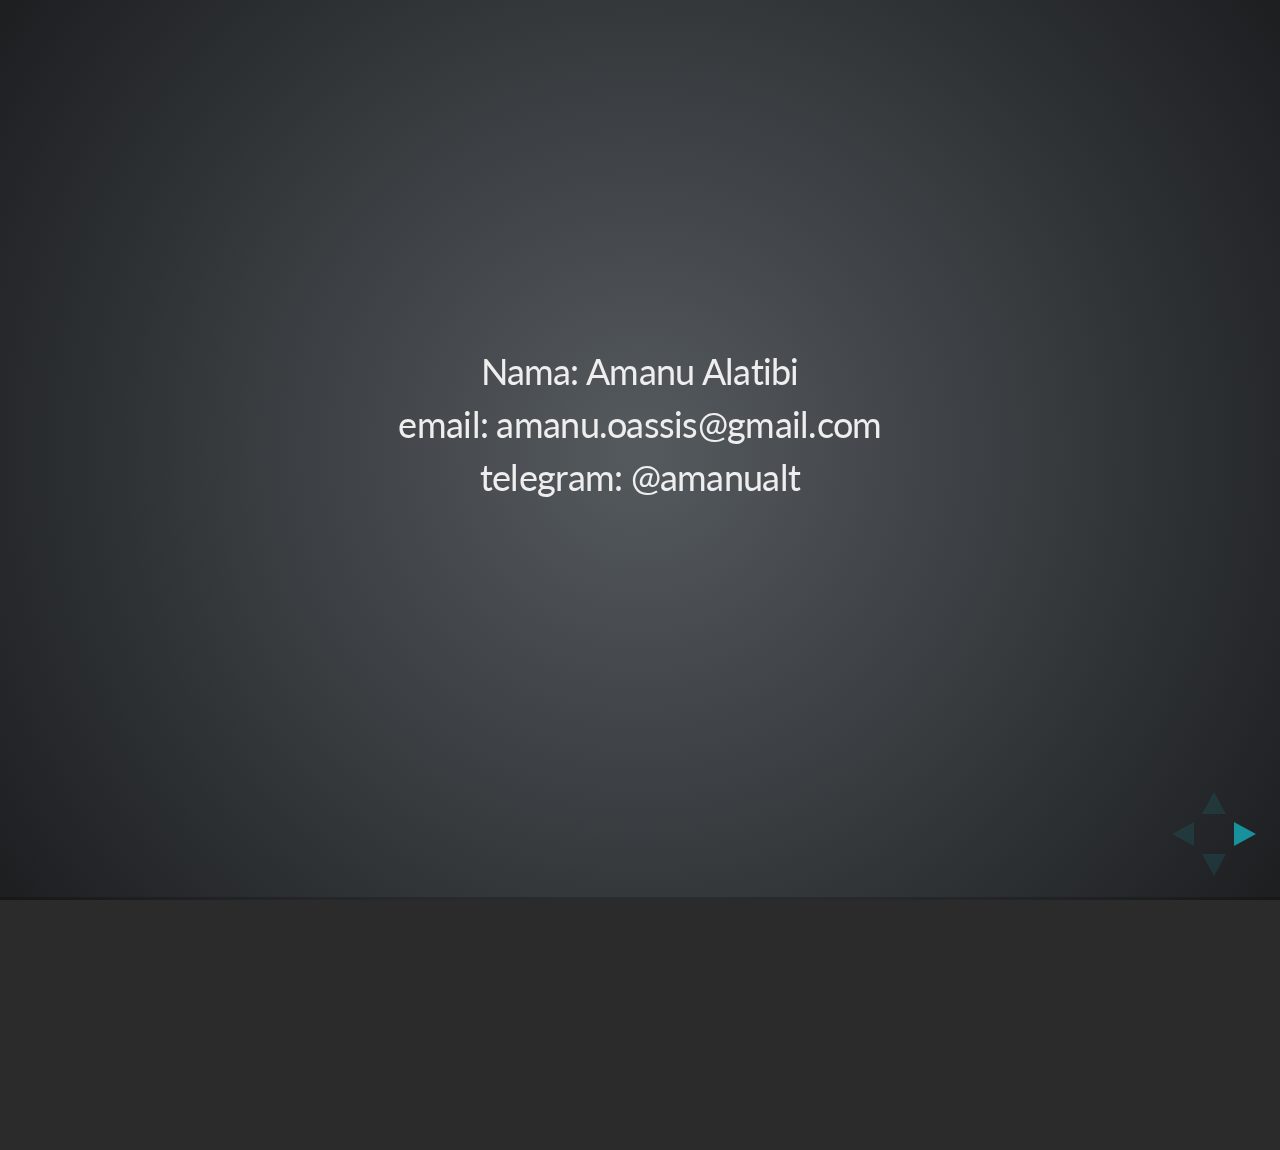
<file: presentasi/kubernetes/index.html>
<!doctype html>
<html lang="en">

	<head>
		<meta charset="utf-8">

		<title>Kubernetes</title>

		<meta name="description" content="Contoh presentasi yang dibuat menggunakan reveal.js">
		<meta name="author" content="Alex Xandra Albert Sim">

		<meta name="apple-mobile-web-app-capable" content="yes" />
		<meta name="apple-mobile-web-app-status-bar-style" content="black-translucent" />

		<meta name="viewport" content="width=device-width, initial-scale=1.0, maximum-scale=1.0, user-scalable=no">

		<link rel="stylesheet" href="css/reveal.min.css">
		<link rel="stylesheet" href="css/theme/default.css" id="theme">

		<!-- For syntax highlighting -->
		<link rel="stylesheet" href="lib/css/zenburn.css">

		<!-- If the query includes 'print-pdf', use the PDF print sheet -->
		<script>
			document.write( '<link rel="stylesheet" href="css/print/' + ( window.location.search.match( /print-pdf/gi ) ? 'pdf' : 'paper' ) + '.css" type="text/css" media="print">' );
		</script>

		<!--[if lt IE 9]>
		<script src="lib/js/html5shiv.js"></script>
		<![endif]-->
	</head>

        <body>
            <div class="reveal">
                <div class="slides">
                    <section>
                        <p>Nama: Amanu Alatibi</p>
                        <p>email: amanu.oassis@gmail.com</p>
												<p>telegram: @amanualt</p>
                    </section>

                    <section>
                        <section>
														<img src="img/kubernet.png">
                        </section>
                        <section>
                            <h1>Kubernetes</h1>
                        </section>
                    </section>

                    <section>
                        <h2>Apa itu kubernetes?</h2>
												<p></p>
                        <p>
                            Kubernetes adalah aplikasi cluster management open source. Aplikasi ini berasal dari
														aplikasi internal yang digunakan Google (Borg) untuk mengelola cluster mereka sendiri.
														Secara bisnis, Kubernetes ini merupakan senjata andalan Google untuk mendongkrak
														peringkatnya di pasar cloud hosting.
                        </p>
                    </section>
										<section>
											<section>
													<h2>Istilah dalam Kubernetes:</h2>
											</section>
											<section>
													<h2>Pod</h2>
													<p></p>
													<p>
														Adalah satu grup container instance. Kita bisa menjalankan beberapa container
														(misalnya aplikasi web + redis cache + logging service) dalam satu pod. Antar container
														dalam satu pod bisa saling mengakses dengan menggunakan alamat localhost. Anggap saja pod
														seperti laptop yang kita pakai coding. Untuk mengakses database dari aplikasi kita, biasanya
														kita pakai alamat localhost.
													</p>
											</section>
											<section>
													<h2>Node</h2>
													<p></p>
													<p>
														adalah representasi dari satu mesin. Mesin ini bisa saja mesin virtual
														(seperti VPS atau dropletnya DigitalOcean) atau fisik. Tapi kita seharusnya tidak
														memusingkan virtual vs fisik. Yang perlu kita pahami adalah satu node bisa berisi
														banyak pod. Kubernetes nanti yang akan memilihkan pod mana akan jalan di node mana.
														Dia juga bebas memindahkan pod dari node yang sibuk ke node lain yang terlihat santai.
													</p>
											</section>
											<section>
													<img src="img/node&pod.png" width="850" height="600" />
											</section>
											<section>
													<h2>Service</h2>
													<p></p>
													<p>
														merupakan mekanisme untuk mengekspos pod kita ke dunia luar. Aplikasi kita yang berjalan
														dalam pod tidak memiliki alamat IP yang tetap, karena node tempat dia berjalan bisa
														pindah-pindah. Agar bisa diakses oleh aplikasi lain atau oleh user, kita perlu alamat
														IP yang tetap. Service menyediakan alamat IP yang tetap, yang nantinya akan kita arahkan
														ke pod kita dengan menggunakan selector.
													</p>
											</section>
											<section>
													<img src="img/pd.svg" width="550" height="650" />
											</section>
                    </section>
										<section>
											 <section>
												<h2>Kelebihan dan kekurangan kubernetes</h2>
											 </section>
											 <section>
												<h2>Kelebihan kubernetes</h2>
												<p>
													kubernetes bisa mengelola jenis cluster apapun,Itu membuatnya berguna jika sebagian
													infrastruktur dikemas terdiri dari kelompok tradisional, dan Anda tidak
													ingin beberapa alat orchestration berjalan.
												</p>
											 </section>
											 <section>
											 	<h2>kekurangan kubernetes</h2>
												 <p>
													 Setup kubernetes lebih rumit. Karena Kubernetes mendukung serangkaian skenario dan
													 platform cluster yang lebih luas. Itu tidak berlaku secara universal - pada beberapa platform
													 cloud yang di-host, seperti AWS dan GCE, Kubernetes pada dasarnya sudah disiapkan untuk penggunanya.
													 Tetapi jika Anda ingin menjalankannya secara lokal, segalanya mungkin akan lebih rumit.
												 </p>
											</section>
										</section>
										<section>
											<h2>Onlie pemebelajaran</h2>
											<p></p>
											<p></p>
											<p><img src="img/udacity.jpg"></p>
											<p><img src="img/katakoda.png" ></p>
										</section>
										<section>
											<h2>Tugas</h2>
											<p>
												Tugas file html yang sudah kali push ke github buatlah kedalam dockerfile dan upload ke github.
											</p>
											<p>
												isi di github:<br>
												<ul>
													<li>Dockerfile</li>
													<li>READMI.md</li>
												</ul><br>
												dimana pada READMI.md tuliskan hasil dari pengerjaan di dalam docker sampai menampilakan file html kalian.
											</p>
											<p>
												kirim ke: amanu.oassis@gmail.com <br>
												Subject: Teori_TCC9 <br>
												kirim link gitub docker kalian.											
											</p>
										</section>
                </div>
            </div>

            <script src="lib/js/head.min.js"></script>
            <script src="js/reveal.min.js"></script>

            <script>

                // Full list of configuration options available here:
                // https://github.com/hakimel/reveal.js#configuration
                Reveal.initialize({
                    controls: true,
                    progress: true,
                    history: true,
                    center: true,

                    theme: Reveal.getQueryHash().theme, // available themes are in /css/theme
                    transition: Reveal.getQueryHash().transition || 'default', // default/cube/page/concave/zoom/linear/fade/none

                    // Optional libraries used to extend on reveal.js
                    dependencies: [
                    { src: 'lib/js/classList.js', condition: function() { return !document.body.classList; } },
                    { src: 'plugin/markdown/showdown.js', condition: function() { return !!document.querySelector( '[data-markdown]' ); } },
                    { src: 'plugin/markdown/markdown.js', condition: function() { return !!document.querySelector( '[data-markdown]' ); } },
                    { src: 'plugin/highlight/highlight.js', async: true, callback: function() { hljs.initHighlightingOnLoad(); } },
                    { src: 'plugin/zoom-js/zoom.js', async: true, condition: function() { return !!document.body.classList; } },
                    { src: 'plugin/notes/notes.js', async: true, condition: function() { return !!document.body.classList; } }
                    // { src: 'plugin/remotes/remotes.js', async: true, condition: function() { return !!document.body.classList; } }
                    ]
                });

            </script>
        </body>
</html>
</file>
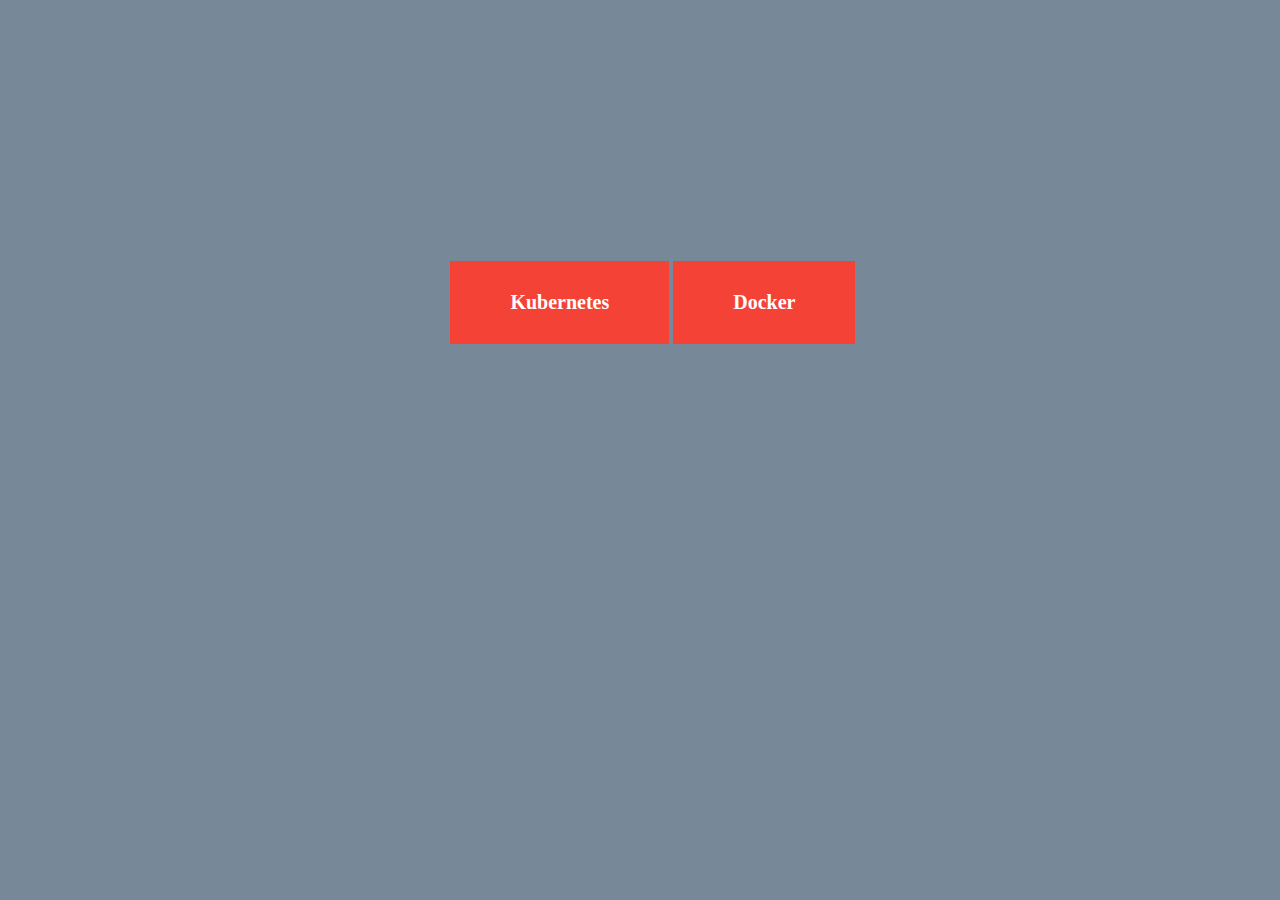
<file: materi.html>
<!DOCTYPE html>
<html>
<head>
<style>
body {
    background-color: #778899;
}
.b{
  padding-left: 35%;
  padding-top: 20%;
}
a:link, a:visited {
    color: white;
    text-align: center;
    text-decoration: none;
    display: inline-block;
}

a:link, a:visited {
    background-color: #f44336;
    color: white;
    padding: 30px 60px;
    text-align: center;
    text-decoration: none;
    display: inline-block;
}

a:hover, a:active {
    background-color: red;
}
</style>
</head>
<body>
<div class="b">
  <a style="font-size: 20px;" href="materi/kubernetes/index.html"><span><b>Kubernetes</b></span></a>
  <a style="font-size: 20px;" href="materi/docker/index.html"><span><b>Docker</b></span></a>
</div>

</body>
</html>
</file>
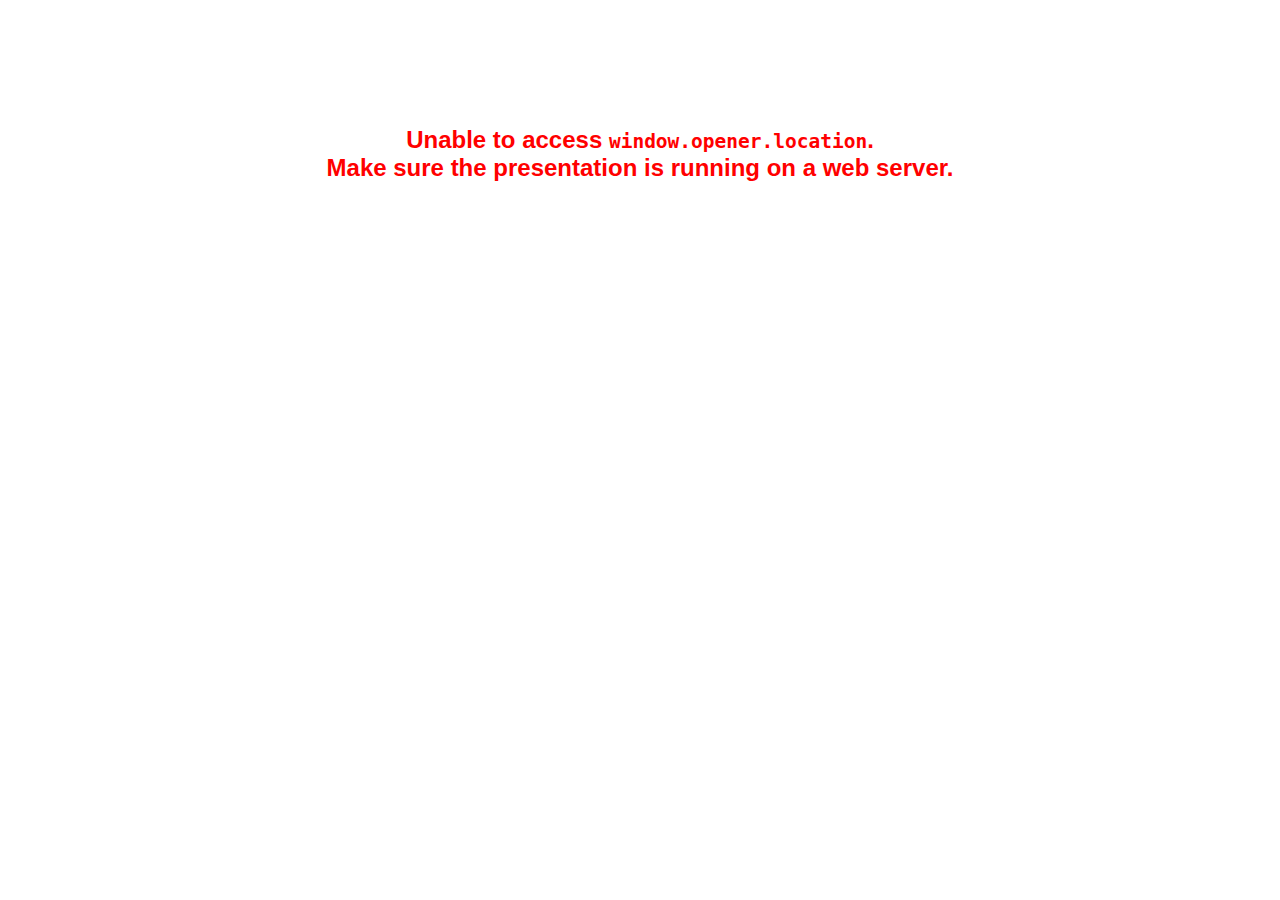
<file: presentasi/plugin/notes/notes.html>
<!doctype html>
<html lang="en">
	<head>
		<meta charset="utf-8">

		<title>reveal.js - Slide Notes</title>

		<style>
			body {
				font-family: Helvetica;
			}

			#notes {
				font-size: 24px;
				width: 640px;
				margin-top: 5px;
			}

			#wrap-current-slide {
				width: 640px;
				height: 512px;
				float: left;
				overflow: hidden;
			}

			#current-slide {
				width: 1280px;
				height: 1024px;
				border: none;

				-webkit-transform-origin: 0 0;
				   -moz-transform-origin: 0 0;
					-ms-transform-origin: 0 0;
					 -o-transform-origin: 0 0;
						transform-origin: 0 0;

				-webkit-transform: scale(0.5);
				   -moz-transform: scale(0.5);
					-ms-transform: scale(0.5);
					 -o-transform: scale(0.5);
						transform: scale(0.5);
			}

			#wrap-next-slide {
				width: 448px;
				height: 358px;
				float: left;
				margin: 0 0 0 10px;
				overflow: hidden;
			}

			#next-slide {
				width: 1280px;
				height: 1024px;
				border: none;

				-webkit-transform-origin: 0 0;
				   -moz-transform-origin: 0 0;
					-ms-transform-origin: 0 0;
					 -o-transform-origin: 0 0;
						transform-origin: 0 0;

				-webkit-transform: scale(0.35);
				   -moz-transform: scale(0.35);
					-ms-transform: scale(0.35);
					 -o-transform: scale(0.35);
						transform: scale(0.35);
			}

			.slides {
				position: relative;
				margin-bottom: 10px;
				border: 1px solid black;
				border-radius: 2px;
				background: rgb(28, 30, 32);
			}

			.slides span {
				position: absolute;
				top: 3px;
				left: 3px;
				font-weight: bold;
				font-size: 14px;
				color: rgba( 255, 255, 255, 0.9 );
			}

			.error {
				font-weight: bold;
				color: red;
				font-size: 1.5em;
				text-align: center;
				margin-top: 10%;
			}

			.error code {
				font-family: monospace;
			}

			.time {
				width: 448px;
				margin: 30px 0 0 10px;
				float: left;
				text-align: center;
				opacity: 0;

				-webkit-transition: opacity 0.4s;
				   -moz-transition: opacity 0.4s;
				     -o-transition: opacity 0.4s;
				        transition: opacity 0.4s;
			}

			.elapsed,
			.clock {
				color: #333;
				font-size: 2em;
				text-align: center;
				display: inline-block;
				padding: 0.5em;
				background-color: #eee;
				border-radius: 10px;
			}

			.elapsed h2,
			.clock h2 {
				font-size: 0.8em;
				line-height: 100%;
				margin: 0;
				color: #aaa;
			}

			.elapsed .mute {
				color: #ddd;
			}

		</style>
	</head>

	<body>

		<div id="wrap-current-slide" class="slides">
			<script>document.write( '<iframe width="1280" height="1024" id="current-slide" src="'+ window.opener.location.href +'"></iframe>' );</script>
		</div>

		<div id="wrap-next-slide" class="slides">
			<script>document.write( '<iframe width="640" height="512" id="next-slide" src="'+ window.opener.location.href +'"></iframe>' );</script>
			<span>UPCOMING:</span>
		</div>

		<div class="time">
			<div class="clock">
				<h2>Time</h2>
				<span id="clock">0:00:00 AM</span>
			</div>
			<div class="elapsed">
				<h2>Elapsed</h2>
				<span id="hours">00</span><span id="minutes">:00</span><span id="seconds">:00</span>
			</div>
		</div>

		<div id="notes"></div>

		<script src="../../plugin/markdown/showdown.js"></script>
		<script>

			window.addEventListener( 'load', function() {

				if( window.opener && window.opener.location && window.opener.location.href ) {

					var notes = document.getElementById( 'notes' ),
						currentSlide = document.getElementById( 'current-slide' ),
						nextSlide = document.getElementById( 'next-slide' );

					window.addEventListener( 'message', function( event ) {
						var data = JSON.parse( event.data );
						// No need for updating the notes in case of fragment changes
						if ( data.notes !== undefined) {
							if( data.markdown ) {
								notes.innerHTML = (new Showdown.converter()).makeHtml( data.notes );
							}
							else {
								notes.innerHTML = data.notes;
							}
						}

						// Showing and hiding fragments
						if( data.fragment === 'next' ) {
							currentSlide.contentWindow.Reveal.nextFragment();
						}
						else if( data.fragment === 'prev' ) {
							currentSlide.contentWindow.Reveal.prevFragment();
						}
						else {
							// Update the note slides
							currentSlide.contentWindow.Reveal.slide( data.indexh, data.indexv );
							nextSlide.contentWindow.Reveal.slide( data.nextindexh, data.nextindexv );
						}

					}, false );

					var start = new Date(),
						timeEl = document.querySelector( '.time' ),
						clockEl = document.getElementById( 'clock' ),
						hoursEl = document.getElementById( 'hours' ),
						minutesEl = document.getElementById( 'minutes' ),
						secondsEl = document.getElementById( 'seconds' );

					setInterval( function() {

						timeEl.style.opacity = 1;

						var diff, hours, minutes, seconds,
							now = new Date();

						diff = now.getTime() - start.getTime();
						hours = parseInt( diff / ( 1000 * 60 * 60 ) );
						minutes = parseInt( ( diff / ( 1000 * 60 ) ) % 60 );
						seconds = parseInt( ( diff / 1000 ) % 60 );

						clockEl.innerHTML = now.toLocaleTimeString();
						hoursEl.innerHTML = zeroPadInteger( hours );
						hoursEl.className = hours > 0 ? "" : "mute";
						minutesEl.innerHTML = ":" + zeroPadInteger( minutes );
						minutesEl.className = minutes > 0 ? "" : "mute";
						secondsEl.innerHTML = ":" + zeroPadInteger( seconds );

					}, 1000 );

				}
				else {

					document.body.innerHTML =  '<p class="error">Unable to access <code>window.opener.location</code>.<br>Make sure the presentation is running on a web server.</p>';

				}


			}, false );

			function zeroPadInteger( num ) {
				var str = "00" + parseInt( num );
				return str.substring( str.length - 2 );
			}

		</script>
	</body>
</html>
</file>
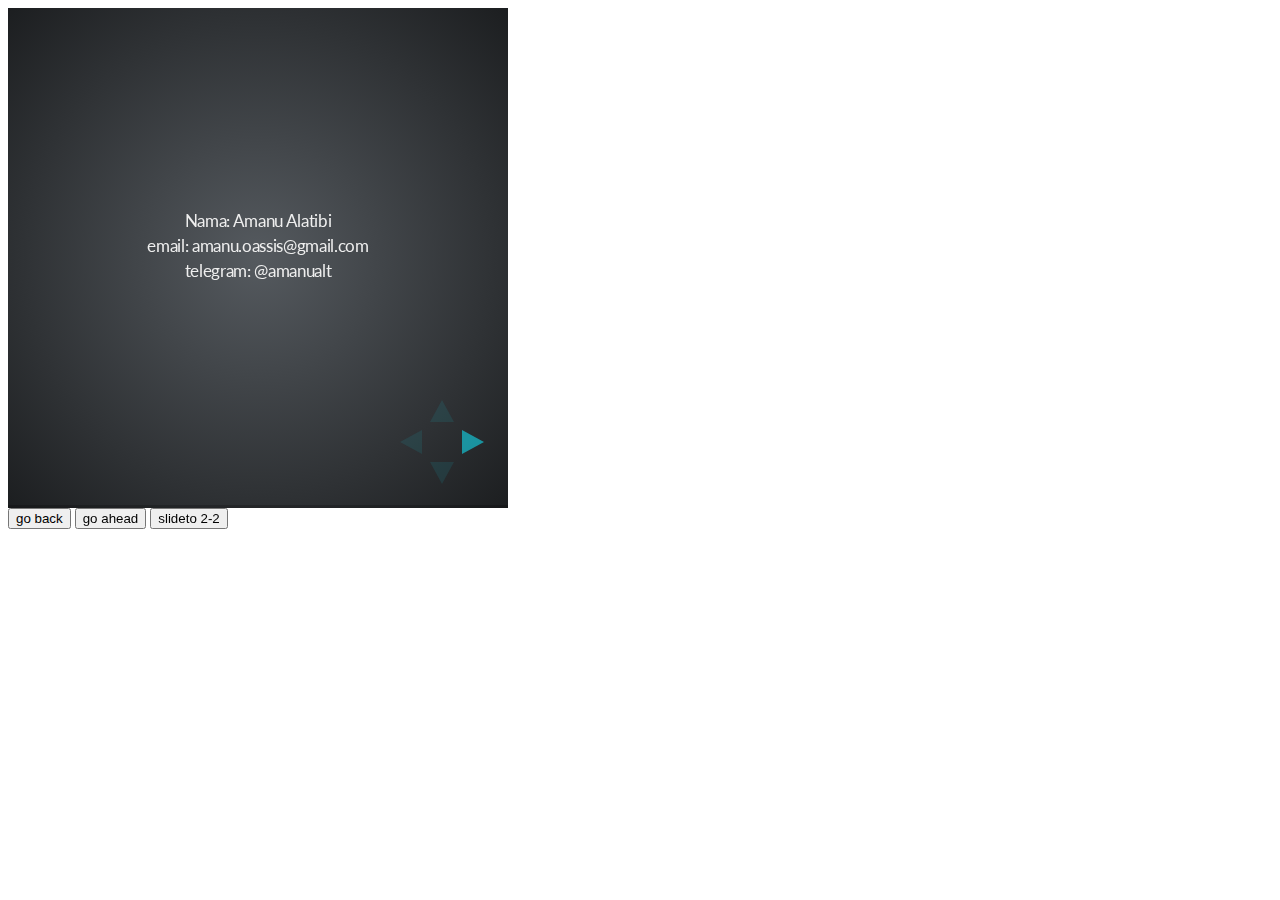
<file: presentasi/plugin/postmessage/example.html>
<html>
	<body>

		<iframe id="reveal" src="../../index.html" style="border: 0;" width="500" height="500"></iframe>

		<div>
			<input id="back" type="button" value="go back"/>
			<input id="ahead" type="button" value="go ahead"/>
			<input id="slideto" type="button" value="slideto 2-2"/>
		</div>

		<script>

			(function (){

				var back = document.getElementById( 'back' ),
						ahead = document.getElementById( 'ahead' ),
						slideto = document.getElementById( 'slideto' ),
						reveal =  window.frames[0];

					back.addEventListener( 'click', function () {
						
					reveal.postMessage( JSON.stringify({method: 'prev', args: []}), '*' );
				}, false );

				ahead.addEventListener( 'click', function (){
					reveal.postMessage( JSON.stringify({method: 'next', args: []}), '*' );
				}, false );

				slideto.addEventListener( 'click', function (){
					reveal.postMessage( JSON.stringify({method: 'slide', args: [2,2]}), '*' );
				}, false );

			}());

		</script>

	</body>
</html>
</file>
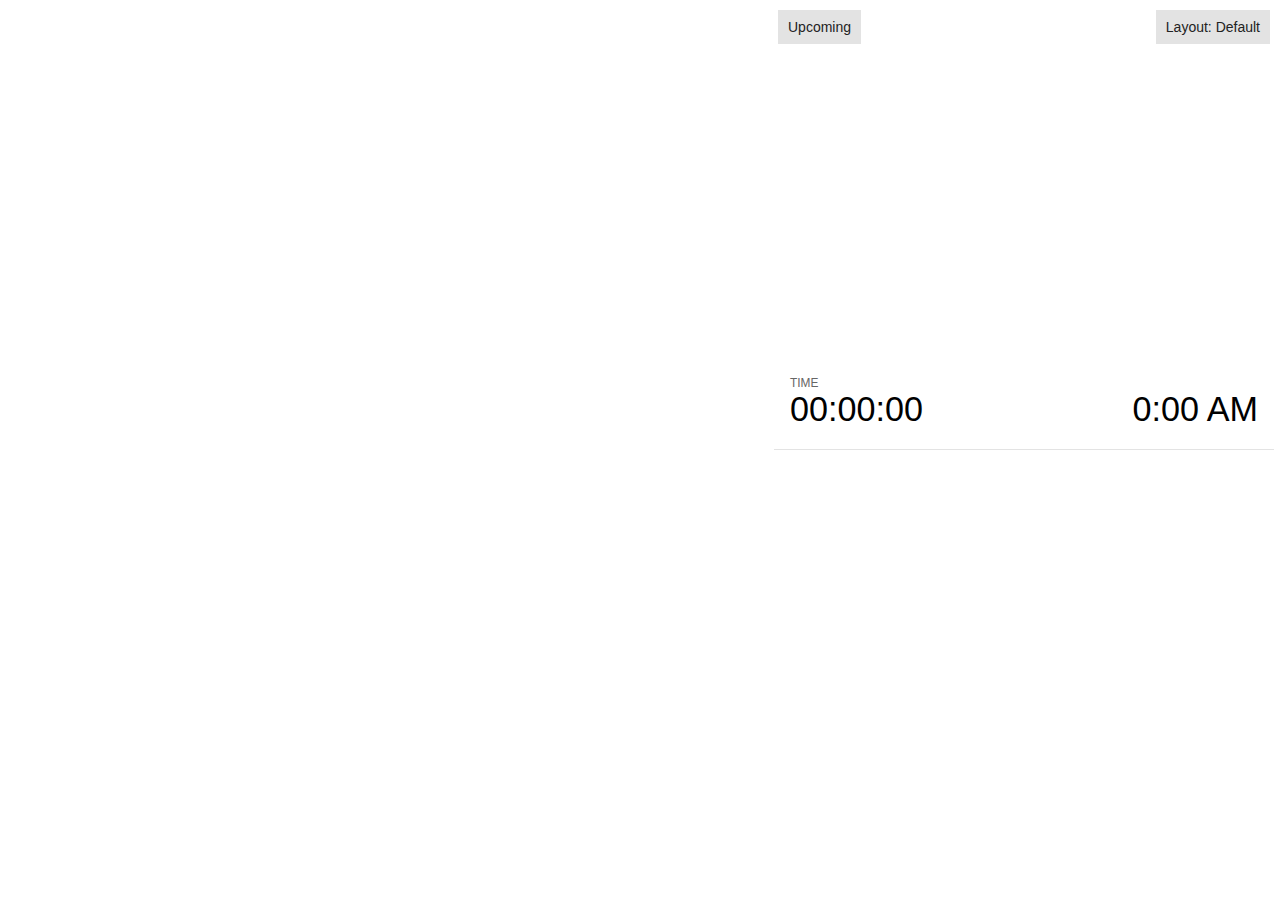
<file: presentasi_skripsi/plugin/notes/notes.html>
<!doctype html>
<html lang="en">
	<head>
		<meta charset="utf-8">

		<title>reveal.js - Slide Notes</title>

		<style>
			body {
				font-family: Helvetica;
				font-size: 18px;
			}

			#current-slide,
			#upcoming-slide,
			#speaker-controls {
				padding: 6px;
				box-sizing: border-box;
				-moz-box-sizing: border-box;
			}

			#current-slide iframe,
			#upcoming-slide iframe {
				width: 100%;
				height: 100%;
				border: 1px solid #ddd;
			}

			#current-slide .label,
			#upcoming-slide .label {
				position: absolute;
				top: 10px;
				left: 10px;
				z-index: 2;
			}

			.overlay-element {
				height: 34px;
				line-height: 34px;
				padding: 0 10px;
				text-shadow: none;
				background: rgba( 220, 220, 220, 0.8 );
				color: #222;
				font-size: 14px;
			}

			.overlay-element.interactive:hover {
				background: rgba( 220, 220, 220, 1 );
			}

			#current-slide {
				position: absolute;
				width: 60%;
				height: 100%;
				top: 0;
				left: 0;
				padding-right: 0;
			}

			#upcoming-slide {
				position: absolute;
				width: 40%;
				height: 40%;
				right: 0;
				top: 0;
			}

			/* Speaker controls */
			#speaker-controls {
				position: absolute;
				top: 40%;
				right: 0;
				width: 40%;
				height: 60%;
				overflow: auto;
				font-size: 18px;
			}

				.speaker-controls-time.hidden,
				.speaker-controls-notes.hidden {
					display: none;
				}

				.speaker-controls-time .label,
				.speaker-controls-pace .label,
				.speaker-controls-notes .label {
					text-transform: uppercase;
					font-weight: normal;
					font-size: 0.66em;
					color: #666;
					margin: 0;
				}

				.speaker-controls-time, .speaker-controls-pace {
					border-bottom: 1px solid rgba( 200, 200, 200, 0.5 );
					margin-bottom: 10px;
					padding: 10px 16px;
					padding-bottom: 20px;
					cursor: pointer;
				}

				.speaker-controls-time .reset-button {
					opacity: 0;
					float: right;
					color: #666;
					text-decoration: none;
				}
				.speaker-controls-time:hover .reset-button {
					opacity: 1;
				}

				.speaker-controls-time .timer,
				.speaker-controls-time .clock {
					width: 50%;
				}

				.speaker-controls-time .timer,
				.speaker-controls-time .clock,
				.speaker-controls-time .pacing .hours-value,
				.speaker-controls-time .pacing .minutes-value,
				.speaker-controls-time .pacing .seconds-value {
					font-size: 1.9em;
				}

				.speaker-controls-time .timer {
					float: left;
				}

				.speaker-controls-time .clock {
					float: right;
					text-align: right;
				}

				.speaker-controls-time span.mute {
					opacity: 0.3;
				}

				.speaker-controls-time .pacing-title {
					margin-top: 5px;
				}

				.speaker-controls-time .pacing.ahead {
					color: blue;
				}

				.speaker-controls-time .pacing.on-track {
					color: green;
				}

				.speaker-controls-time .pacing.behind {
					color: red;
				}

				.speaker-controls-notes {
					padding: 10px 16px;
				}

				.speaker-controls-notes .value {
					margin-top: 5px;
					line-height: 1.4;
					font-size: 1.2em;
				}

			/* Layout selector */
			#speaker-layout {
				position: absolute;
				top: 10px;
				right: 10px;
				color: #222;
				z-index: 10;
			}
				#speaker-layout select {
					position: absolute;
					width: 100%;
					height: 100%;
					top: 0;
					left: 0;
					border: 0;
					box-shadow: 0;
					cursor: pointer;
					opacity: 0;

					font-size: 1em;
					background-color: transparent;

					-moz-appearance: none;
					-webkit-appearance: none;
					-webkit-tap-highlight-color: rgba(0, 0, 0, 0);
				}

				#speaker-layout select:focus {
					outline: none;
					box-shadow: none;
				}

			.clear {
				clear: both;
			}

			/* Speaker layout: Wide */
			body[data-speaker-layout="wide"] #current-slide,
			body[data-speaker-layout="wide"] #upcoming-slide {
				width: 50%;
				height: 45%;
				padding: 6px;
			}

			body[data-speaker-layout="wide"] #current-slide {
				top: 0;
				left: 0;
			}

			body[data-speaker-layout="wide"] #upcoming-slide {
				top: 0;
				left: 50%;
			}

			body[data-speaker-layout="wide"] #speaker-controls {
				top: 45%;
				left: 0;
				width: 100%;
				height: 50%;
				font-size: 1.25em;
			}

			/* Speaker layout: Tall */
			body[data-speaker-layout="tall"] #current-slide,
			body[data-speaker-layout="tall"] #upcoming-slide {
				width: 45%;
				height: 50%;
				padding: 6px;
			}

			body[data-speaker-layout="tall"] #current-slide {
				top: 0;
				left: 0;
			}

			body[data-speaker-layout="tall"] #upcoming-slide {
				top: 50%;
				left: 0;
			}

			body[data-speaker-layout="tall"] #speaker-controls {
				padding-top: 40px;
				top: 0;
				left: 45%;
				width: 55%;
				height: 100%;
				font-size: 1.25em;
			}

			/* Speaker layout: Notes only */
			body[data-speaker-layout="notes-only"] #current-slide,
			body[data-speaker-layout="notes-only"] #upcoming-slide {
				display: none;
			}

			body[data-speaker-layout="notes-only"] #speaker-controls {
				padding-top: 40px;
				top: 0;
				left: 0;
				width: 100%;
				height: 100%;
				font-size: 1.25em;
			}

			@media screen and (max-width: 1080px) {
				body[data-speaker-layout="default"] #speaker-controls {
					font-size: 16px;
				}
			}

			@media screen and (max-width: 900px) {
				body[data-speaker-layout="default"] #speaker-controls {
					font-size: 14px;
				}
			}

			@media screen and (max-width: 800px) {
				body[data-speaker-layout="default"] #speaker-controls {
					font-size: 12px;
				}
			}

		</style>
	</head>

	<body>

		<div id="current-slide"></div>
		<div id="upcoming-slide"><span class="overlay-element label">Upcoming</span></div>
		<div id="speaker-controls">
			<div class="speaker-controls-time">
				<h4 class="label">Time <span class="reset-button">Click to Reset</span></h4>
				<div class="clock">
					<span class="clock-value">0:00 AM</span>
				</div>
				<div class="timer">
					<span class="hours-value">00</span><span class="minutes-value">:00</span><span class="seconds-value">:00</span>
				</div>
				<div class="clear"></div>

				<h4 class="label pacing-title" style="display: none">Pacing – Time to finish current slide</h4>
				<div class="pacing" style="display: none">
					<span class="hours-value">00</span><span class="minutes-value">:00</span><span class="seconds-value">:00</span>
				</div>
			</div>

			<div class="speaker-controls-notes hidden">
				<h4 class="label">Notes</h4>
				<div class="value"></div>
			</div>
		</div>
		<div id="speaker-layout" class="overlay-element interactive">
			<span class="speaker-layout-label"></span>
			<select class="speaker-layout-dropdown"></select>
		</div>

		<script src="../../plugin/markdown/marked.js"></script>
		<script>

			(function() {

				var notes,
					notesValue,
					currentState,
					currentSlide,
					upcomingSlide,
					layoutLabel,
					layoutDropdown,
					connected = false;

				var SPEAKER_LAYOUTS = {
					'default': 'Default',
					'wide': 'Wide',
					'tall': 'Tall',
					'notes-only': 'Notes only'
				};

				setupLayout();

				window.addEventListener( 'message', function( event ) {

					var data = JSON.parse( event.data );

					// The overview mode is only useful to the reveal.js instance
					// where navigation occurs so we don't sync it
					if( data.state ) delete data.state.overview;

					// Messages sent by the notes plugin inside of the main window
					if( data && data.namespace === 'reveal-notes' ) {
						if( data.type === 'connect' ) {
							handleConnectMessage( data );
						}
						else if( data.type === 'state' ) {
							handleStateMessage( data );
						}
					}
					// Messages sent by the reveal.js inside of the current slide preview
					else if( data && data.namespace === 'reveal' ) {
						if( /ready/.test( data.eventName ) ) {
							// Send a message back to notify that the handshake is complete
							window.opener.postMessage( JSON.stringify({ namespace: 'reveal-notes', type: 'connected'} ), '*' );
						}
						else if( /slidechanged|fragmentshown|fragmenthidden|paused|resumed/.test( data.eventName ) && currentState !== JSON.stringify( data.state ) ) {

							window.opener.postMessage( JSON.stringify({ method: 'setState', args: [ data.state ]} ), '*' );

						}
					}

				} );

				/**
				 * Called when the main window is trying to establish a
				 * connection.
				 */
				function handleConnectMessage( data ) {

					if( connected === false ) {
						connected = true;

						setupIframes( data );
						setupKeyboard();
						setupNotes();
						setupTimer();
					}

				}

				/**
				 * Called when the main window sends an updated state.
				 */
				function handleStateMessage( data ) {

					// Store the most recently set state to avoid circular loops
					// applying the same state
					currentState = JSON.stringify( data.state );

					// No need for updating the notes in case of fragment changes
					if ( data.notes ) {
						notes.classList.remove( 'hidden' );
						notesValue.style.whiteSpace = data.whitespace;
						if( data.markdown ) {
							notesValue.innerHTML = marked( data.notes );
						}
						else {
							notesValue.innerHTML = data.notes;
						}
					}
					else {
						notes.classList.add( 'hidden' );
					}

					// Update the note slides
					currentSlide.contentWindow.postMessage( JSON.stringify({ method: 'setState', args: [ data.state ] }), '*' );
					upcomingSlide.contentWindow.postMessage( JSON.stringify({ method: 'setState', args: [ data.state ] }), '*' );
					upcomingSlide.contentWindow.postMessage( JSON.stringify({ method: 'next' }), '*' );

				}

				// Limit to max one state update per X ms
				handleStateMessage = debounce( handleStateMessage, 200 );

				/**
				 * Forward keyboard events to the current slide window.
				 * This enables keyboard events to work even if focus
				 * isn't set on the current slide iframe.
				 */
				function setupKeyboard() {

					document.addEventListener( 'keydown', function( event ) {
						currentSlide.contentWindow.postMessage( JSON.stringify({ method: 'triggerKey', args: [ event.keyCode ] }), '*' );
					} );

				}

				/**
				 * Creates the preview iframes.
				 */
				function setupIframes( data ) {

					var params = [
						'receiver',
						'progress=false',
						'history=false',
						'transition=none',
						'autoSlide=0',
						'backgroundTransition=none'
					].join( '&' );

					var urlSeparator = /\?/.test(data.url) ? '&' : '?';
					var hash = '#/' + data.state.indexh + '/' + data.state.indexv;
					var currentURL = data.url + urlSeparator + params + '&postMessageEvents=true' + hash;
					var upcomingURL = data.url + urlSeparator + params + '&controls=false' + hash;

					currentSlide = document.createElement( 'iframe' );
					currentSlide.setAttribute( 'width', 1280 );
					currentSlide.setAttribute( 'height', 1024 );
					currentSlide.setAttribute( 'src', currentURL );
					document.querySelector( '#current-slide' ).appendChild( currentSlide );

					upcomingSlide = document.createElement( 'iframe' );
					upcomingSlide.setAttribute( 'width', 640 );
					upcomingSlide.setAttribute( 'height', 512 );
					upcomingSlide.setAttribute( 'src', upcomingURL );
					document.querySelector( '#upcoming-slide' ).appendChild( upcomingSlide );

				}

				/**
				 * Setup the notes UI.
				 */
				function setupNotes() {

					notes = document.querySelector( '.speaker-controls-notes' );
					notesValue = document.querySelector( '.speaker-controls-notes .value' );

				}

				function getTimings() {

					var slides = Reveal.getSlides();
					var defaultTiming = Reveal.getConfig().defaultTiming;
					if (defaultTiming == null) {
						return null;
					}
					var timings = [];
					for ( var i in slides ) {
						var slide = slides[i];
						var timing = defaultTiming;
						if( slide.hasAttribute( 'data-timing' )) {
							var t = slide.getAttribute( 'data-timing' );
							timing = parseInt(t);
							if( isNaN(timing) ) {
								console.warn("Could not parse timing '" + t + "' of slide " + i + "; using default of " + defaultTiming);
								timing = defaultTiming;
							}
						}
						timings.push(timing);
					}
					return timings;

				}

				/**
				 * Return the number of seconds allocated for presenting
				 * all slides up to and including this one.
				 */
				function getTimeAllocated(timings) {

					var slides = Reveal.getSlides();
					var allocated = 0;
					var currentSlide = Reveal.getSlidePastCount();
					for (var i in slides.slice(0, currentSlide + 1)) {
						allocated += timings[i];
					}
					return allocated;

				}

				/**
				 * Create the timer and clock and start updating them
				 * at an interval.
				 */
				function setupTimer() {

					var start = new Date(),
					timeEl = document.querySelector( '.speaker-controls-time' ),
					clockEl = timeEl.querySelector( '.clock-value' ),
					hoursEl = timeEl.querySelector( '.hours-value' ),
					minutesEl = timeEl.querySelector( '.minutes-value' ),
					secondsEl = timeEl.querySelector( '.seconds-value' ),
					pacingTitleEl = timeEl.querySelector( '.pacing-title' ),
					pacingEl = timeEl.querySelector( '.pacing' ),
					pacingHoursEl = pacingEl.querySelector( '.hours-value' ),
					pacingMinutesEl = pacingEl.querySelector( '.minutes-value' ),
					pacingSecondsEl = pacingEl.querySelector( '.seconds-value' );

					var timings = getTimings();
					if (timings !== null) {
						pacingTitleEl.style.removeProperty('display');
						pacingEl.style.removeProperty('display');
					}

					function _displayTime( hrEl, minEl, secEl, time) {

						var sign = Math.sign(time) == -1 ? "-" : "";
						time = Math.abs(Math.round(time / 1000));
						var seconds = time % 60;
						var minutes = Math.floor( time / 60 ) % 60 ;
						var hours = Math.floor( time / ( 60 * 60 )) ;
						hrEl.innerHTML = sign + zeroPadInteger( hours );
						if (hours == 0) {
							hrEl.classList.add( 'mute' );
						}
						else {
							hrEl.classList.remove( 'mute' );
						}
						minEl.innerHTML = ':' + zeroPadInteger( minutes );
						if (hours == 0 && minutes == 0) {
							minEl.classList.add( 'mute' );
						}
						else {
							minEl.classList.remove( 'mute' );
						}
						secEl.innerHTML = ':' + zeroPadInteger( seconds );
					}

					function _updateTimer() {

						var diff, hours, minutes, seconds,
						now = new Date();

						diff = now.getTime() - start.getTime();

						clockEl.innerHTML = now.toLocaleTimeString( 'en-US', { hour12: true, hour: '2-digit', minute:'2-digit' } );
						_displayTime( hoursEl, minutesEl, secondsEl, diff );
						if (timings !== null) {
							_updatePacing(diff);
						}

					}

					function _updatePacing(diff) {

						var slideEndTiming = getTimeAllocated(timings) * 1000;
						var currentSlide = Reveal.getSlidePastCount();
						var currentSlideTiming = timings[currentSlide] * 1000;
						var timeLeftCurrentSlide = slideEndTiming - diff;
						if (timeLeftCurrentSlide < 0) {
							pacingEl.className = 'pacing behind';
						}
						else if (timeLeftCurrentSlide < currentSlideTiming) {
							pacingEl.className = 'pacing on-track';
						}
						else {
							pacingEl.className = 'pacing ahead';
						}
						_displayTime( pacingHoursEl, pacingMinutesEl, pacingSecondsEl, timeLeftCurrentSlide );

					}

					// Update once directly
					_updateTimer();

					// Then update every second
					setInterval( _updateTimer, 1000 );

					function _resetTimer() {

						if (timings == null) {
							start = new Date();
						}
						else {
							// Reset timer to beginning of current slide
							var slideEndTiming = getTimeAllocated(timings) * 1000;
							var currentSlide = Reveal.getSlidePastCount();
							var currentSlideTiming = timings[currentSlide] * 1000;
							var previousSlidesTiming = slideEndTiming - currentSlideTiming;
							var now = new Date();
							start = new Date(now.getTime() - previousSlidesTiming);
						}
						_updateTimer();

					}

					timeEl.addEventListener( 'click', function() {
						_resetTimer();
						return false;
					} );

				}

				/**
				 * Sets up the speaker view layout and layout selector.
				 */
				function setupLayout() {

					layoutDropdown = document.querySelector( '.speaker-layout-dropdown' );
					layoutLabel = document.querySelector( '.speaker-layout-label' );

					// Render the list of available layouts
					for( var id in SPEAKER_LAYOUTS ) {
						var option = document.createElement( 'option' );
						option.setAttribute( 'value', id );
						option.textContent = SPEAKER_LAYOUTS[ id ];
						layoutDropdown.appendChild( option );
					}

					// Monitor the dropdown for changes
					layoutDropdown.addEventListener( 'change', function( event ) {

						setLayout( layoutDropdown.value );

					}, false );

					// Restore any currently persisted layout
					setLayout( getLayout() );

				}

				/**
				 * Sets a new speaker view layout. The layout is persisted
				 * in local storage.
				 */
				function setLayout( value ) {

					var title = SPEAKER_LAYOUTS[ value ];

					layoutLabel.innerHTML = 'Layout' + ( title ? ( ': ' + title ) : '' );
					layoutDropdown.value = value;

					document.body.setAttribute( 'data-speaker-layout', value );

					// Persist locally
					if( supportsLocalStorage() ) {
						window.localStorage.setItem( 'reveal-speaker-layout', value );
					}

				}

				/**
				 * Returns the ID of the most recently set speaker layout
				 * or our default layout if none has been set.
				 */
				function getLayout() {

					if( supportsLocalStorage() ) {
						var layout = window.localStorage.getItem( 'reveal-speaker-layout' );
						if( layout ) {
							return layout;
						}
					}

					// Default to the first record in the layouts hash
					for( var id in SPEAKER_LAYOUTS ) {
						return id;
					}

				}

				function supportsLocalStorage() {

					try {
						localStorage.setItem('test', 'test');
						localStorage.removeItem('test');
						return true;
					}
					catch( e ) {
						return false;
					}

				}

				function zeroPadInteger( num ) {

					var str = '00' + parseInt( num );
					return str.substring( str.length - 2 );

				}

				/**
				 * Limits the frequency at which a function can be called.
				 */
				function debounce( fn, ms ) {

					var lastTime = 0,
						timeout;

					return function() {

						var args = arguments;
						var context = this;

						clearTimeout( timeout );

						var timeSinceLastCall = Date.now() - lastTime;
						if( timeSinceLastCall > ms ) {
							fn.apply( context, args );
							lastTime = Date.now();
						}
						else {
							timeout = setTimeout( function() {
								fn.apply( context, args );
								lastTime = Date.now();
							}, ms - timeSinceLastCall );
						}

					}

				}

			})();

		</script>
	</body>
</html>
</file>
<file: presentasi/css/theme/default.css>
@import url(http://fonts.googleapis.com/css?family=Lato:400,700,400italic,700italic);
/**
 * Default theme for reveal.js.
 * 
 * Copyright (C) 2011-2012 Hakim El Hattab, http://hakim.se
 */
@font-face {
  font-family: 'League Gothic';
  src: url("../../lib/font/league_gothic-webfont.eot");
  src: url("../../lib/font/league_gothic-webfont.eot?#iefix") format("embedded-opentype"), url("../../lib/font/league_gothic-webfont.woff") format("woff"), url("../../lib/font/league_gothic-webfont.ttf") format("truetype"), url("../../lib/font/league_gothic-webfont.svg#LeagueGothicRegular") format("svg");
  font-weight: normal;
  font-style: normal;
}

/*********************************************
 * GLOBAL STYLES
 *********************************************/
body {
  background: #1c1e20;
  background: -moz-radial-gradient(center, circle cover, #555a5f 0%, #1c1e20 100%);
  background: -webkit-gradient(radial, center center, 0px, center center, 100%, color-stop(0%, #555a5f), color-stop(100%, #1c1e20));
  background: -webkit-radial-gradient(center, circle cover, #555a5f 0%, #1c1e20 100%);
  background: -o-radial-gradient(center, circle cover, #555a5f 0%, #1c1e20 100%);
  background: -ms-radial-gradient(center, circle cover, #555a5f 0%, #1c1e20 100%);
  background: radial-gradient(center, circle cover, #555a5f 0%, #1c1e20 100%);
  background-color: #2b2b2b;
}

.reveal {
  font-family: "Lato", Times, "Times New Roman", serif;
  font-size: 36px;
  font-weight: 200;
  letter-spacing: -0.02em;
  color: #eeeeee;
}

::selection {
  color: white;
  background: #ff5e99;
  text-shadow: none;
}

/*********************************************
 * HEADERS
 *********************************************/
.reveal h1,
.reveal h2,
.reveal h3,
.reveal h4,
.reveal h5,
.reveal h6 {
  margin: 0 0 20px 0;
  color: #eeeeee;
  font-family: "League Gothic", Impact, sans-serif;
  line-height: 0.9em;
  letter-spacing: 0.02em;
  text-transform: uppercase;
  text-shadow: 0px 0px 6px rgba(0, 0, 0, 0.2);
}

.reveal h1 {
  text-shadow: 0 1px 0 #cccccc, 0 2px 0 #c9c9c9, 0 3px 0 #bbbbbb, 0 4px 0 #b9b9b9, 0 5px 0 #aaaaaa, 0 6px 1px rgba(0, 0, 0, 0.1), 0 0 5px rgba(0, 0, 0, 0.1), 0 1px 3px rgba(0, 0, 0, 0.3), 0 3px 5px rgba(0, 0, 0, 0.2), 0 5px 10px rgba(0, 0, 0, 0.25), 0 20px 20px rgba(0, 0, 0, 0.15);
}

/*********************************************
 * LINKS
 *********************************************/
.reveal a:not(.image) {
  color: #13daec;
  text-decoration: none;
  -webkit-transition: color .15s ease;
  -moz-transition: color .15s ease;
  -ms-transition: color .15s ease;
  -o-transition: color .15s ease;
  transition: color .15s ease;
}

.reveal a:not(.image):hover {
  color: #71e9f4;
  text-shadow: none;
  border: none;
}

.reveal .roll span:after {
  color: #fff;
  background: #0d99a5;
}

/*********************************************
 * IMAGES
 *********************************************/
.reveal section img {
  margin: 15px 0px;
  background: rgba(255, 255, 255, 0.12);
  border: 4px solid #eeeeee;
  box-shadow: 0 0 10px rgba(0, 0, 0, 0.15);
  -webkit-transition: all .2s linear;
  -moz-transition: all .2s linear;
  -ms-transition: all .2s linear;
  -o-transition: all .2s linear;
  transition: all .2s linear;
}

.reveal a:hover img {
  background: rgba(255, 255, 255, 0.2);
  border-color: #13daec;
  box-shadow: 0 0 20px rgba(0, 0, 0, 0.55);
}

/*********************************************
 * NAVIGATION CONTROLS
 *********************************************/
.reveal .controls div.navigate-left,
.reveal .controls div.navigate-left.enabled {
  border-right-color: #13daec;
}

.reveal .controls div.navigate-right,
.reveal .controls div.navigate-right.enabled {
  border-left-color: #13daec;
}

.reveal .controls div.navigate-up,
.reveal .controls div.navigate-up.enabled {
  border-bottom-color: #13daec;
}

.reveal .controls div.navigate-down,
.reveal .controls div.navigate-down.enabled {
  border-top-color: #13daec;
}

.reveal .controls div.navigate-left.enabled:hover {
  border-right-color: #71e9f4;
}

.reveal .controls div.navigate-right.enabled:hover {
  border-left-color: #71e9f4;
}

.reveal .controls div.navigate-up.enabled:hover {
  border-bottom-color: #71e9f4;
}

.reveal .controls div.navigate-down.enabled:hover {
  border-top-color: #71e9f4;
}

/*********************************************
 * PROGRESS BAR
 *********************************************/
.reveal .progress {
  background: rgba(0, 0, 0, 0.2);
}

.reveal .progress span {
  background: #13daec;
  -webkit-transition: width 800ms cubic-bezier(0.26, 0.86, 0.44, 0.985);
  -moz-transition: width 800ms cubic-bezier(0.26, 0.86, 0.44, 0.985);
  -ms-transition: width 800ms cubic-bezier(0.26, 0.86, 0.44, 0.985);
  -o-transition: width 800ms cubic-bezier(0.26, 0.86, 0.44, 0.985);
  transition: width 800ms cubic-bezier(0.26, 0.86, 0.44, 0.985);
}
</file>
<file: presentasi/lib/css/zenburn.css>
/*

Zenburn style from voldmar.ru (c) Vladimir Epifanov <voldmar@voldmar.ru>
based on dark.css by Ivan Sagalaev

*/

pre code {
  display: block; padding: 0.5em;
  background: #3F3F3F;
  color: #DCDCDC;
}

pre .keyword,
pre .tag,
pre .django .tag,
pre .django .keyword,
pre .css .class,
pre .css .id,
pre .lisp .title {
  color: #E3CEAB;
}

pre .django .template_tag,
pre .django .variable,
pre .django .filter .argument {
  color: #DCDCDC;
}

pre .number,
pre .date {
  color: #8CD0D3;
}

pre .dos .envvar,
pre .dos .stream,
pre .variable,
pre .apache .sqbracket {
  color: #EFDCBC;
}

pre .dos .flow,
pre .diff .change,
pre .python .exception,
pre .python .built_in,
pre .literal,
pre .tex .special {
  color: #EFEFAF;
}

pre .diff .chunk,
pre .ruby .subst {
  color: #8F8F8F;
}

pre .dos .keyword,
pre .python .decorator,
pre .class .title,
pre .haskell .label,
pre .function .title,
pre .ini .title,
pre .diff .header,
pre .ruby .class .parent,
pre .apache .tag,
pre .nginx .built_in,
pre .tex .command,
pre .input_number {
    color: #efef8f;
}

pre .dos .winutils,
pre .ruby .symbol,
pre .ruby .symbol .string,
pre .ruby .symbol .keyword,
pre .ruby .symbol .keymethods,
pre .ruby .string,
pre .ruby .instancevar {
  color: #DCA3A3;
}

pre .diff .deletion,
pre .string,
pre .tag .value,
pre .preprocessor,
pre .built_in,
pre .sql .aggregate,
pre .javadoc,
pre .smalltalk .class,
pre .smalltalk .localvars,
pre .smalltalk .array,
pre .css .rules .value,
pre .attr_selector,
pre .pseudo,
pre .apache .cbracket,
pre .tex .formula {
  color: #CC9393;
}

pre .shebang,
pre .diff .addition,
pre .comment,
pre .java .annotation,
pre .template_comment,
pre .pi,
pre .doctype {
  color: #7F9F7F;
}

pre .xml .css,
pre .xml .javascript,
pre .xml .vbscript,
pre .tex .formula {
  opacity: 0.5;
}
</file>
<file: presentasi_skripsi/css/theme/black.css>
/**
 * Black theme for reveal.js. This is the opposite of the 'white' theme.
 *
 * By Hakim El Hattab, http://hakim.se
 */
@import url(../../lib/font/source-sans-pro/source-sans-pro.css);
section.has-light-background, section.has-light-background h1, section.has-light-background h2, section.has-light-background h3, section.has-light-background h4, section.has-light-background h5, section.has-light-background h6 {
  color: #222; }

/*********************************************
 * GLOBAL STYLES
 *********************************************/
body {
  background: #222;
  background-color: #222; }

.reveal {
  font-family: "Source Sans Pro", Helvetica, sans-serif;
  font-size: 42px;
  font-weight: normal;
  color: #fff; }

::selection {
  color: #fff;
  background: #bee4fd;
  text-shadow: none; }

::-moz-selection {
  color: #fff;
  background: #bee4fd;
  text-shadow: none; }

.reveal .slides > section,
.reveal .slides > section > section {
  line-height: 1.3;
  font-weight: inherit; }

/*********************************************
 * HEADERS
 *********************************************/
.reveal h1,
.reveal h2,
.reveal h3,
.reveal h4,
.reveal h5,
.reveal h6 {
  margin: 0 0 20px 0;
  color: #fff;
  font-family: "Source Sans Pro", Helvetica, sans-serif;
  font-weight: 600;
  line-height: 1.2;
  letter-spacing: normal;
  text-transform: uppercase;
  text-shadow: none;
  word-wrap: break-word; }

.reveal h1 {
  font-size: 2.5em; }

.reveal h2 {
  font-size: 1.6em; }

.reveal h3 {
  font-size: 1.3em; }

.reveal h4 {
  font-size: 1em; }

.reveal h1 {
  text-shadow: none; }

/*********************************************
 * OTHER
 *********************************************/
.reveal p {
  margin: 20px 0;
  line-height: 1.3; }

/* Ensure certain elements are never larger than the slide itself */
.reveal img,
.reveal video,
.reveal iframe {
  max-width: 95%;
  max-height: 95%; }

.reveal strong,
.reveal b {
  font-weight: bold; }

.reveal em {
  font-style: italic; }

.reveal ol,
.reveal dl,
.reveal ul {
  display: inline-block;
  text-align: left;
  margin: 0 0 0 1em; }

.reveal ol {
  list-style-type: decimal; }

.reveal ul {
  list-style-type: disc; }

.reveal ul ul {
  list-style-type: square; }

.reveal ul ul ul {
  list-style-type: circle; }

.reveal ul ul,
.reveal ul ol,
.reveal ol ol,
.reveal ol ul {
  display: block;
  margin-left: 40px; }

.reveal dt {
  font-weight: bold; }

.reveal dd {
  margin-left: 40px; }

.reveal blockquote {
  display: block;
  position: relative;
  width: 70%;
  margin: 20px auto;
  padding: 5px;
  font-style: italic;
  background: rgba(255, 255, 255, 0.05);
  box-shadow: 0px 0px 2px rgba(0, 0, 0, 0.2); }

.reveal blockquote p:first-child,
.reveal blockquote p:last-child {
  display: inline-block; }

.reveal q {
  font-style: italic; }

.reveal pre {
  display: block;
  position: relative;
  width: 90%;
  margin: 20px auto;
  text-align: left;
  font-size: 0.55em;
  font-family: monospace;
  line-height: 1.2em;
  word-wrap: break-word;
  box-shadow: 0px 0px 6px rgba(0, 0, 0, 0.3); }

.reveal code {
  font-family: monospace;
  text-transform: none; }

.reveal pre code {
  display: block;
  padding: 5px;
  overflow: auto;
  max-height: 400px;
  word-wrap: normal; }

.reveal table {
  margin: auto;
  border-collapse: collapse;
  border-spacing: 0; }

.reveal table th {
  font-weight: bold; }

.reveal table th,
.reveal table td {
  text-align: left;
  padding: 0.2em 0.5em 0.2em 0.5em;
  border-bottom: 1px solid; }

.reveal table th[align="center"],
.reveal table td[align="center"] {
  text-align: center; }

.reveal table th[align="right"],
.reveal table td[align="right"] {
  text-align: right; }

.reveal table tbody tr:last-child th,
.reveal table tbody tr:last-child td {
  border-bottom: none; }

.reveal sup {
  vertical-align: super; }

.reveal sub {
  vertical-align: sub; }

.reveal small {
  display: inline-block;
  font-size: 0.6em;
  line-height: 1.2em;
  vertical-align: top; }

.reveal small * {
  vertical-align: top; }

/*********************************************
 * LINKS
 *********************************************/
.reveal a {
  color: #42affa;
  text-decoration: none;
  -webkit-transition: color .15s ease;
  -moz-transition: color .15s ease;
  transition: color .15s ease; }

.reveal a:hover {
  color: #8dcffc;
  text-shadow: none;
  border: none; }

.reveal .roll span:after {
  color: #fff;
  background: #068de9; }

/*********************************************
 * IMAGES
 *********************************************/
.reveal section img {
  margin: 15px 0px;
  background: rgba(255, 255, 255, 0.12);
  border: 4px solid #fff;
  box-shadow: 0 0 10px rgba(0, 0, 0, 0.15); }

.reveal section img.plain {
  border: 0;
  box-shadow: none; }

.reveal a img {
  -webkit-transition: all .15s linear;
  -moz-transition: all .15s linear;
  transition: all .15s linear; }

.reveal a:hover img {
  background: rgba(255, 255, 255, 0.2);
  border-color: #42affa;
  box-shadow: 0 0 20px rgba(0, 0, 0, 0.55); }

/*********************************************
 * NAVIGATION CONTROLS
 *********************************************/
.reveal .controls {
  color: #42affa; }

/*********************************************
 * PROGRESS BAR
 *********************************************/
.reveal .progress {
  background: rgba(0, 0, 0, 0.2);
  color: #42affa; }

.reveal .progress span {
  -webkit-transition: width 800ms cubic-bezier(0.26, 0.86, 0.44, 0.985);
  -moz-transition: width 800ms cubic-bezier(0.26, 0.86, 0.44, 0.985);
  transition: width 800ms cubic-bezier(0.26, 0.86, 0.44, 0.985); }
</file>
<file: presentasi_skripsi/lib/css/zenburn.css>
/*

Zenburn style from voldmar.ru (c) Vladimir Epifanov <voldmar@voldmar.ru>
based on dark.css by Ivan Sagalaev

*/

.hljs {
  display: block;
  overflow-x: auto;
  padding: 0.5em;
  background: #3f3f3f;
  color: #dcdcdc;
}

.hljs-keyword,
.hljs-selector-tag,
.hljs-tag {
  color: #e3ceab;
}

.hljs-template-tag {
  color: #dcdcdc;
}

.hljs-number {
  color: #8cd0d3;
}

.hljs-variable,
.hljs-template-variable,
.hljs-attribute {
  color: #efdcbc;
}

.hljs-literal {
  color: #efefaf;
}

.hljs-subst {
  color: #8f8f8f;
}

.hljs-title,
.hljs-name,
.hljs-selector-id,
.hljs-selector-class,
.hljs-section,
.hljs-type {
  color: #efef8f;
}

.hljs-symbol,
.hljs-bullet,
.hljs-link {
  color: #dca3a3;
}

.hljs-deletion,
.hljs-string,
.hljs-built_in,
.hljs-builtin-name {
  color: #cc9393;
}

.hljs-addition,
.hljs-comment,
.hljs-quote,
.hljs-meta {
  color: #7f9f7f;
}


.hljs-emphasis {
  font-style: italic;
}

.hljs-strong {
  font-weight: bold;
}
</file>
<file: profile/css/style.css>
/*--
Author: W3layouts
Author URL: http://w3layouts.com
License: Creative Commons Attribution 3.0 Unported
License URL: http://creativecommons.org/licenses/by/3.0/
--*/
@font-face {
    font-family: 'Nunito-Bold';
    src:url(../fonts/Nunito-Bold.ttf) format('truetype');
}
@font-face {
    font-family: 'OpenSans-Regular';
    src:url(../fonts/OpenSans-Regular.ttf) format('truetype');
}
body a{
    transition:0.5s all;
	-webkit-transition:0.5s all;
	-moz-transition:0.5s all;
	-o-transition:0.5s all;
	-ms-transition:0.5s all;
}
input[type="button"]{
	transition:0.5s all;
	-webkit-transition:0.5s all;
	-moz-transition:0.5s all;
	-o-transition:0.5s all;
	-ms-transition:0.5s all;
}

h1,h2,h3,h4,h5,h6{
	padding:0 0;
	margin:0 0;
}
p{
	padding:0 0;
	margin:0 0;
}
ul{
	padding:0 0;
	margin:0 0;
}
body{
	padding:0 0;
	margin:0 0;
	font-family: 'OpenSans-Regular';

}
.header-section {
  background: #deecdf;
  text-align: center;
    min-height: 500px;
}
.header-section img {
  margin-top: 7em;
}
.header-section h1 {
  font-family: 'Nunito-Bold';
  font-size: 4em;
  text-transform: capitalize;
  color: #393b3a;
  padding: 0.5em 0 0 0;
}
.header-section span {
  color: #00cfbd;
  font-size: 1em;
}
.header-section p {
  font-family: 'Nunito-Bold';
  font-size: 1.3em;
  color: #393b3a;
}
span.glyphicon.glyphicon-triangle-bottom {
  font-size: 2em;
  color: #fff;
  background-color: rgb(0, 207, 189);
  padding: 0.5em 2em;
  border-radius: 5px 5px 0 0;
  margin-top: 2.5em;
  }
.study-section {
  padding: 4em 0;
}
.study-grid h3 {
  font-family: 'Nunito-Bold';
  font-size: 2.5em;
  text-transform: capitalize;
  color: #393b3a;

}
.study-grid span {
  color: #00cfbd;
  font-size: 0.9em;
}
.study-grid p {
  font-size: 1.2em;
  color: #393b3a;
  padding: 1.1em 0 0 0;
  }
.study-grid label {
  font-size: 0.8em;
  color: #9CA69D;
  margin: 0 0 0 7px;
}
.progress {
	margin: 10px 0;
	 box-shadow: none;
}
.progress-bar-photoshop {
  background-color: #5591A5;
   box-shadow: none;
}
.progress-bar-html {
  background-color: #F3A96A;
   box-shadow: none;
}
.progress-bar-css {
  background-color: #084F66;
    box-shadow: none;
}
.progress-bar-mikrotik {
  background-color: #99ADAB;
   box-shadow: none;
}
.progress-bar-cisco {
  background-color: #73965F;
  box-shadow: none;
}
.progress-bar-mysql {
  background-color: #0B9C97;
  box-shadow: none;
}
.progress-bar-apache {
  background-color: #EA6C10;
  box-shadow: none;
}
.progress-bar-centos {
  background-color: #9E1E81;
  box-shadow: none;
}
.progress-bar-docker {
  background-color: #747DA4;
  box-shadow: none;
}
.study-grid h4 {
  font-size: 1.3em;
  text-transform: capitalize;
  color: rgb(29, 26, 26);
  }
.study1 {
  padding: 1em 0 0;
}
.study2 {
  padding: 2em 0 0;
}
.service-section {
  text-align: center;
  padding: 4em 0;
}
.service-grid h4 {
  font-size: 1.5em;
  margin: 0.9em 0;
    font-family: 'Nunito-Bold';
}
.service-grid p {
  font-size: 1em;
  font-weight: 400;
  color: #9CA69D;
    line-height: 1.8em;
}
span.glyphicon.glyphicon-pencil {
  font-size: 2em;
  color: #C6D9C7;
  border-radius: 50px;
  border: 2px solid;
  padding: 1em;
}
span.glyphicon.glyphicon-phone{
font-size: 2em;
  color: #C6D9C7;
  border-radius: 50px;
  border: 2px solid;
  padding: 1em;
}
span.glyphicon.glyphicon-signal{
font-size: 2em;
  color: #C6D9C7;
  border-radius: 50px;
  border: 2px solid;
  padding: 1em;
}

.social-icons {
	background:#fff;
	padding: 4em 0;

}
.social-icons h3 {
  font-family: 'Nunito-Bold';
  font-size: 2.5em;
  text-transform: capitalize;
  color: #393b3a;
  text-align: center;
  margin-bottom:2em;
}
.face p {
  font-size: 3em;
  color: #B4BEB9;
  font-weight: 500;
  margin: 0 9px;

}
.face h4 {
  font-size: 0.9em;
  color: #393b3a;
  font-weight: 500;
  text-transform: capitalize;
  margin-top: 1.2em;
  cursor: pointer;
  text-align: center;
}

i.facebook {
  width: 64px;
  height: 64px;
  background: url(../images/img-sprite.png)no-repeat 0px 0px;
  float: left;
  vertical-align: middle;
    margin: 0 10px;
}
i.twitter{
   width: 64px;
  height: 64px;
  background: url(../images/img-sprite.png)no-repeat -64px 0px;
  float: left;
  vertical-align: middle;
    margin: 0 10px;
}
i.google {
   width: 64px;
  height: 64px;
  background: url(../images/img-sprite.png)no-repeat -128px 0px;
  float: left;
  vertical-align: middle;
    margin: 0 10px;
}
i.beh {
  width: 64px;
  height: 64px;
  background: url(../images/img-sprite.png)no-repeat -192px 0px;
  float: left;
  vertical-align: middle;
    margin: 0 10px;
}
.contact-section {
  padding: 4em 0;
  background: #deecdf;

 }
.contact-section h3 {
    font-family: 'Nunito-Bold';
  font-size: 2.5em;
  text-transform: capitalize;
  color: #393b3a;
  text-align: center;
  margin-bottom: 2em;

}
.contact-details form input[type="text"],.contact-details form textarea {
	width: 100%;
	padding: 1.5em 1em;
	border: 1px solid #7ca17f;
	font-size: 1.1em;
	margin-bottom: 1.2em;
	color: #Aac8ac;
	outline: none;
	background:transparent;
	font-weight: 600;
}
.contact-details form textarea {
	height: 244px;
	resize: none;
	width: 100%;
}
.contact-right{
	text-align:right;
}
.contact-details input[type="submit"] {
	background: #393b3a;
	padding: 1em 2em;
	border: none;
	font-size: 1em;
	margin: 0.5em 0 0 0;
	color: #fff;
	outline: none;
	font-weight: 600;
	border-radius:5px;
	transition: 0.5s all;
	-webkit-transition: 0.5s all;
	-moz-transition: 0.5s all;
	-o-transition: 0.5s all;
	-ms-transition: 0.5s all;
}
.contact-details input[type="submit"]:hover {
  color: #fff;
  background: rgb(0, 207, 189);
}
.google-map iframe {
  width: 100%;
  height: 500px;
  border: 0;
}
.footer-section{
	padding:2em 0;
	text-align:center;
	background:#deecdf;
}
.footer-bottom {
	margin-top: 1em;
}
.footer-top p {
	font-size: 0.9em;
	color: #1B1B1B;
	font-weight: 400;
}
.footer-top  a {
	font-size: 1em;
	color:#1B1B1B;
	font-weight: 400;
	text-transform: capitalize;
}
.footer-top a:hover {
	color: #1B1B1B;
}
.footer-top a {
	margin: 0 6px 0 6px;
}
#toTop {
	display: none;
	text-decoration: none;
	position: fixed;
	bottom: 10px;
	right: 10px;
	overflow: hidden;
	width: 48px;
	height: 48px;
	border: none;
	text-indent: 100%;
	background: url("../images/to-top2.png") no-repeat 0px 0px;
}
/*-- responsive-design --*/
@media only screen and (max-width:1024px) {
.header-section h1 {
   font-size: 3em;
 }
.header-section p {
	font-size: 1.2em;
}
.study-grid h3 {
   font-size: 2em;
 }
.study-grid p {
  font-size: 1.1em;
}
.study-grid h4 {
  font-size: 1.3em;
 }
 .service-grid h4 {
  font-size: 1.3em;
 }
 .service-grid p {
  font-size: 0.965em;
 }
 .social-icons h3 {
  font-size: 2em;
 }
 .face p {
  font-size: 2.5em;
 }
 .face h4 {
    margin-top: 2em;
}
.contact-section h3 {
    font-size: 2em;
}
.contact-details form input[type="text"], .contact-details form textarea {
    font-size: 1em;
}
.contact-details form textarea {
  height: 225px;
 }
.contact-details input[type="submit"] {
	padding: 1em 1.5em;
}
.google-map iframe {
  height: 400px;
}
}
@media only screen and (max-width: 768px){
.header-section {
   min-height: 472px;
}
.header-section h1 {
  font-size: 2.5em;
}
.header-section p {
  font-size: 1.1em;
}
span.glyphicon.glyphicon-triangle-bottom {
  font-size: 1.5em;
}
.study-section {
  padding: 3em 0;
}
.study-grid {
  float: left;
  width: 50%;
}
.study-grid h3 {
  font-size: 1.6em;
}
.study-grid p {
  font-size: 1em;
  padding: 1.2em 0 0 0;
}
.study-grid h4 {
  font-size: 1.1em;
}
.service-section {
  text-align: center;
  padding: 3em 0;
}
.service-grid {
  float: left;
  width: 33.3%;
  }
.service-grid h4 {
  font-size: 1.1em;
}
.service-grid p {
  font-size: 0.95em;
}
.social-icons {
   padding: 3em 0;
  }
.social-icons h3 {
  font-size: 1.6em;
    margin-bottom: 1.5em;
}
.face {
  float: left;
  width: 25%;
}
.face p {
  font-size: 2em;
  margin: 0 1px;
}
.face h4 {
  margin-top: 2.5em;
}
i.facebook {
  width: 52px;
  height: 52px;
  background: url(../images/img-sprite.png)no-repeat 0px 0px;
  margin: 0 8px;
  background-size: 410px;
}
i.twitter {
  width: 52px;
  height: 52px;
  background: url(../images/img-sprite.png)no-repeat -52px 0px;
  margin: 0 8px;
  background-size: 408px;
}
i.google {
  width: 52px;
  height: 52px;
  background: url(../images/img-sprite.png)no-repeat -105px 0px;
  margin: 0 8px;
  background-size: 410px;
}
i.beh {
  width: 52px;
  height: 52px;
  background: url(../images/img-sprite.png)no-repeat -158px 0px;
  margin: 0 8px;
  background-size: 410px;
}
.contact-section {
  padding: 3em 0;
}
.contact-section h3 {
  font-size: 1.6em;
  margin-bottom: 1.5em;
}
.contact-left {
  float: left;
  width: 50%;
}
.contact-right {
  float: left;
  width: 50%;
}
.contact-details form input[type="text"], .contact-details form textarea {
    padding: 1em 1em;
}
.contact-details form textarea {
  height: 185px;
}
.contact-details input[type="submit"] {
  padding: 1em 1em;
  font-size: 0.96em;
}
}
@media only screen and (max-width: 640px){
.header-section img {
  margin-top: 5em;
}
.header-section {
  min-height: 430px;
}
.header-section h1 {
  font-size: 2em;
}
.header-section p {
  font-size: 1.05em;
}
.study-grid h3 {
  font-size: 1.5em;
}
.study-grid {
  float: none;
  width: 100%;
  margin-top: 2em;
}
.study1 {
  padding: 0em 0 0;
}
.study2 {
  padding: 1em 0 0;
}
.study-grid p {
  font-size: 0.965em;
  padding: 1.2em 0 0 0;
}
.study-section {
  padding: 1em 0;
}
.study-grid h4 {
  font-size: 1em;
}
.service-grid h4 {
  font-size: 1em;
}
.social-icons h3 {
  font-size: 1.5em;
}
i.facebook {
  width: 44px;
  height: 44px;
  background: url(../images/img-sprite.png)no-repeat 0px 0px;
  background-size: 346px;
    margin: 0 10px;
}
i.twitter {
  width: 44px;
  height: 44px;
  background: url(../images/img-sprite.png)no-repeat -44px 0px;
  background-size: 345px;
    margin: 0 10px;
}
i.google {
  width: 44px;
  height: 44px;
  background: url(../images/img-sprite.png)no-repeat -88px 0px;
  background-size: 345px;
    margin: 0 10px;
}
i.beh {
 width: 45px;
  height: 44px;
  background: url(../images/img-sprite.png)no-repeat -132px 0px;
  background-size: 345px;
    margin: 0 10px;
}
.face p {
  font-size: 1.5em;
  margin: 0 1px;
}
.contact-section h3 {
  font-size: 1.5em;
 }
.contact-details input[type="submit"] {
    font-size: 0.9em;
}
 .google-map iframe {
  height: 350px;
}
}
@media only screen and (max-width: 480px){
.header-section img {
  margin-top: 5em;
  width: 30%;
}
.header-section {
  min-height: 345px;
}
.header-section h1 {
  font-size: 1.5em;
}
span.glyphicon.glyphicon-triangle-bottom {
  font-size: 1.3em;
}
.header-section p {
  font-size: 1em;
}
.study-grid h3 {
  font-size: 1.3em;
}
.study-grid {
  margin-top: 1em;
  padding:0;
}
.study-grid p {
  font-size: 0.92em;
}
.study-grid h4 {
  font-size: 0.95em;
}.service-section {
  padding: 0em 0;
}
.service-grid {
  float: none;
  width: 100%;
  padding: 0;
  margin-top: 2em;
}
.service-grid h4 {
  font-size: 0.95em;
}
.social-icons h3 {
  font-size: 1.3em;
   margin-bottom: 1em;
}
.face p {
  font-size: 1.3em;
  text-align: center;
}
 .face h4 {
  margin-top: 1em;
  line-height: 1.5em;
}
.social-icons {
  padding: 2em 0;
}
.contact-section {
  padding: 2em 0;
}
.contact-section h3 {
  font-size: 1.3em;
  margin-bottom: 1em;
}
.contact-details form textarea {
  height: 160px;
}
.contact-left {
  float: none;
  width: 100%;
  padding:0;
}
.contact-right {
  float: none;
  width: 100%;
  padding:0;
}
.contact-details form input[type="text"], .contact-details form textarea {
  padding: 0.5em 0.5em;
  font-size: 0.95em;
}
.contact-details input[type="submit"] {
  font-size: 0.85em;
  padding: 0.8em 1em;
}
.google-map iframe {
  height: 300px;
}
}
@media only screen and (max-width: 320px){
.header-section img {
  margin-top: 4em;
  width: 40%;
}
.header-section h1 {
  font-size: 1.8em;
}
span.glyphicon.glyphicon-triangle-bottom {
  font-size: 1em;
}
.header-section {
  min-height: 300px;
}
.study-grid h3 {
  font-size: 1.5em;
}
.study-section {
  padding: 0em 0;
}
.study-grid p {
  font-size: 0.9em;
}
.study-grid {
  margin-top: 1.5em;
 }
 .study-grid h4 {
  font-size: 1.15em;
}
.service-grid h4 {
  font-size: 1.15em;
}
.social-icons h3 {
  font-size: 1.5em;

}
.face {
  float: left;
  width: 25%;
  padding: 0;
}
.contact-section h3 {
  font-size: 1.5em;
}
.google-map iframe {
  height: 250px;
}
.contact-section {
  padding: 1em 0;
}
.contact-details input[type="submit"] {
  font-size: 0.8em;
}
</file>
<file: materi/kubernetes/css/theme/default.css>
@import url(http://fonts.googleapis.com/css?family=Lato:400,700,400italic,700italic);
/**
 * Default theme for reveal.js.
 * 
 * Copyright (C) 2011-2012 Hakim El Hattab, http://hakim.se
 */
@font-face {
  font-family: 'League Gothic';
  src: url("../../lib/font/league_gothic-webfont.eot");
  src: url("../../lib/font/league_gothic-webfont.eot?#iefix") format("embedded-opentype"), url("../../lib/font/league_gothic-webfont.woff") format("woff"), url("../../lib/font/league_gothic-webfont.ttf") format("truetype"), url("../../lib/font/league_gothic-webfont.svg#LeagueGothicRegular") format("svg");
  font-weight: normal;
  font-style: normal;
}

/*********************************************
 * GLOBAL STYLES
 *********************************************/
body {
  background: #1c1e20;
  background: -moz-radial-gradient(center, circle cover, #555a5f 0%, #1c1e20 100%);
  background: -webkit-gradient(radial, center center, 0px, center center, 100%, color-stop(0%, #555a5f), color-stop(100%, #1c1e20));
  background: -webkit-radial-gradient(center, circle cover, #555a5f 0%, #1c1e20 100%);
  background: -o-radial-gradient(center, circle cover, #555a5f 0%, #1c1e20 100%);
  background: -ms-radial-gradient(center, circle cover, #555a5f 0%, #1c1e20 100%);
  background: radial-gradient(center, circle cover, #555a5f 0%, #1c1e20 100%);
  background-color: #2b2b2b;
}

.reveal {
  font-family: "Lato", Times, "Times New Roman", serif;
  font-size: 36px;
  font-weight: 200;
  letter-spacing: -0.02em;
  color: #eeeeee;
}

::selection {
  color: white;
  background: #ff5e99;
  text-shadow: none;
}

/*********************************************
 * HEADERS
 *********************************************/
.reveal h1,
.reveal h2,
.reveal h3,
.reveal h4,
.reveal h5,
.reveal h6 {
  margin: 0 0 20px 0;
  color: #eeeeee;
  font-family: "League Gothic", Impact, sans-serif;
  line-height: 0.9em;
  letter-spacing: 0.02em;
  text-transform: uppercase;
  text-shadow: 0px 0px 6px rgba(0, 0, 0, 0.2);
}

.reveal h1 {
  text-shadow: 0 1px 0 #cccccc, 0 2px 0 #c9c9c9, 0 3px 0 #bbbbbb, 0 4px 0 #b9b9b9, 0 5px 0 #aaaaaa, 0 6px 1px rgba(0, 0, 0, 0.1), 0 0 5px rgba(0, 0, 0, 0.1), 0 1px 3px rgba(0, 0, 0, 0.3), 0 3px 5px rgba(0, 0, 0, 0.2), 0 5px 10px rgba(0, 0, 0, 0.25), 0 20px 20px rgba(0, 0, 0, 0.15);
}

/*********************************************
 * LINKS
 *********************************************/
.reveal a:not(.image) {
  color: #13daec;
  text-decoration: none;
  -webkit-transition: color .15s ease;
  -moz-transition: color .15s ease;
  -ms-transition: color .15s ease;
  -o-transition: color .15s ease;
  transition: color .15s ease;
}

.reveal a:not(.image):hover {
  color: #71e9f4;
  text-shadow: none;
  border: none;
}

.reveal .roll span:after {
  color: #fff;
  background: #0d99a5;
}

/*********************************************
 * IMAGES
 *********************************************/
.reveal section img {
  margin: 15px 0px;
  background: rgba(255, 255, 255, 0.12);
  border: 4px solid #eeeeee;
  box-shadow: 0 0 10px rgba(0, 0, 0, 0.15);
  -webkit-transition: all .2s linear;
  -moz-transition: all .2s linear;
  -ms-transition: all .2s linear;
  -o-transition: all .2s linear;
  transition: all .2s linear;
}

.reveal a:hover img {
  background: rgba(255, 255, 255, 0.2);
  border-color: #13daec;
  box-shadow: 0 0 20px rgba(0, 0, 0, 0.55);
}

/*********************************************
 * NAVIGATION CONTROLS
 *********************************************/
.reveal .controls div.navigate-left,
.reveal .controls div.navigate-left.enabled {
  border-right-color: #13daec;
}

.reveal .controls div.navigate-right,
.reveal .controls div.navigate-right.enabled {
  border-left-color: #13daec;
}

.reveal .controls div.navigate-up,
.reveal .controls div.navigate-up.enabled {
  border-bottom-color: #13daec;
}

.reveal .controls div.navigate-down,
.reveal .controls div.navigate-down.enabled {
  border-top-color: #13daec;
}

.reveal .controls div.navigate-left.enabled:hover {
  border-right-color: #71e9f4;
}

.reveal .controls div.navigate-right.enabled:hover {
  border-left-color: #71e9f4;
}

.reveal .controls div.navigate-up.enabled:hover {
  border-bottom-color: #71e9f4;
}

.reveal .controls div.navigate-down.enabled:hover {
  border-top-color: #71e9f4;
}

/*********************************************
 * PROGRESS BAR
 *********************************************/
.reveal .progress {
  background: rgba(0, 0, 0, 0.2);
}

.reveal .progress span {
  background: #13daec;
  -webkit-transition: width 800ms cubic-bezier(0.26, 0.86, 0.44, 0.985);
  -moz-transition: width 800ms cubic-bezier(0.26, 0.86, 0.44, 0.985);
  -ms-transition: width 800ms cubic-bezier(0.26, 0.86, 0.44, 0.985);
  -o-transition: width 800ms cubic-bezier(0.26, 0.86, 0.44, 0.985);
  transition: width 800ms cubic-bezier(0.26, 0.86, 0.44, 0.985);
}
</file>
<file: materi/kubernetes/lib/css/zenburn.css>
/*

Zenburn style from voldmar.ru (c) Vladimir Epifanov <voldmar@voldmar.ru>
based on dark.css by Ivan Sagalaev

*/

pre code {
  display: block; padding: 0.5em;
  background: #3F3F3F;
  color: #DCDCDC;
}

pre .keyword,
pre .tag,
pre .django .tag,
pre .django .keyword,
pre .css .class,
pre .css .id,
pre .lisp .title {
  color: #E3CEAB;
}

pre .django .template_tag,
pre .django .variable,
pre .django .filter .argument {
  color: #DCDCDC;
}

pre .number,
pre .date {
  color: #8CD0D3;
}

pre .dos .envvar,
pre .dos .stream,
pre .variable,
pre .apache .sqbracket {
  color: #EFDCBC;
}

pre .dos .flow,
pre .diff .change,
pre .python .exception,
pre .python .built_in,
pre .literal,
pre .tex .special {
  color: #EFEFAF;
}

pre .diff .chunk,
pre .ruby .subst {
  color: #8F8F8F;
}

pre .dos .keyword,
pre .python .decorator,
pre .class .title,
pre .haskell .label,
pre .function .title,
pre .ini .title,
pre .diff .header,
pre .ruby .class .parent,
pre .apache .tag,
pre .nginx .built_in,
pre .tex .command,
pre .input_number {
    color: #efef8f;
}

pre .dos .winutils,
pre .ruby .symbol,
pre .ruby .symbol .string,
pre .ruby .symbol .keyword,
pre .ruby .symbol .keymethods,
pre .ruby .string,
pre .ruby .instancevar {
  color: #DCA3A3;
}

pre .diff .deletion,
pre .string,
pre .tag .value,
pre .preprocessor,
pre .built_in,
pre .sql .aggregate,
pre .javadoc,
pre .smalltalk .class,
pre .smalltalk .localvars,
pre .smalltalk .array,
pre .css .rules .value,
pre .attr_selector,
pre .pseudo,
pre .apache .cbracket,
pre .tex .formula {
  color: #CC9393;
}

pre .shebang,
pre .diff .addition,
pre .comment,
pre .java .annotation,
pre .template_comment,
pre .pi,
pre .doctype {
  color: #7F9F7F;
}

pre .xml .css,
pre .xml .javascript,
pre .xml .vbscript,
pre .tex .formula {
  opacity: 0.5;
}
</file>
<file: presentasi/kubernetes/css/theme/default.css>
@import url(http://fonts.googleapis.com/css?family=Lato:400,700,400italic,700italic);
/**
 * Default theme for reveal.js.
 * 
 * Copyright (C) 2011-2012 Hakim El Hattab, http://hakim.se
 */
@font-face {
  font-family: 'League Gothic';
  src: url("../../lib/font/league_gothic-webfont.eot");
  src: url("../../lib/font/league_gothic-webfont.eot?#iefix") format("embedded-opentype"), url("../../lib/font/league_gothic-webfont.woff") format("woff"), url("../../lib/font/league_gothic-webfont.ttf") format("truetype"), url("../../lib/font/league_gothic-webfont.svg#LeagueGothicRegular") format("svg");
  font-weight: normal;
  font-style: normal;
}

/*********************************************
 * GLOBAL STYLES
 *********************************************/
body {
  background: #1c1e20;
  background: -moz-radial-gradient(center, circle cover, #555a5f 0%, #1c1e20 100%);
  background: -webkit-gradient(radial, center center, 0px, center center, 100%, color-stop(0%, #555a5f), color-stop(100%, #1c1e20));
  background: -webkit-radial-gradient(center, circle cover, #555a5f 0%, #1c1e20 100%);
  background: -o-radial-gradient(center, circle cover, #555a5f 0%, #1c1e20 100%);
  background: -ms-radial-gradient(center, circle cover, #555a5f 0%, #1c1e20 100%);
  background: radial-gradient(center, circle cover, #555a5f 0%, #1c1e20 100%);
  background-color: #2b2b2b;
}

.reveal {
  font-family: "Lato", Times, "Times New Roman", serif;
  font-size: 36px;
  font-weight: 200;
  letter-spacing: -0.02em;
  color: #eeeeee;
}

::selection {
  color: white;
  background: #ff5e99;
  text-shadow: none;
}

/*********************************************
 * HEADERS
 *********************************************/
.reveal h1,
.reveal h2,
.reveal h3,
.reveal h4,
.reveal h5,
.reveal h6 {
  margin: 0 0 20px 0;
  color: #eeeeee;
  font-family: "League Gothic", Impact, sans-serif;
  line-height: 0.9em;
  letter-spacing: 0.02em;
  text-transform: uppercase;
  text-shadow: 0px 0px 6px rgba(0, 0, 0, 0.2);
}

.reveal h1 {
  text-shadow: 0 1px 0 #cccccc, 0 2px 0 #c9c9c9, 0 3px 0 #bbbbbb, 0 4px 0 #b9b9b9, 0 5px 0 #aaaaaa, 0 6px 1px rgba(0, 0, 0, 0.1), 0 0 5px rgba(0, 0, 0, 0.1), 0 1px 3px rgba(0, 0, 0, 0.3), 0 3px 5px rgba(0, 0, 0, 0.2), 0 5px 10px rgba(0, 0, 0, 0.25), 0 20px 20px rgba(0, 0, 0, 0.15);
}

/*********************************************
 * LINKS
 *********************************************/
.reveal a:not(.image) {
  color: #13daec;
  text-decoration: none;
  -webkit-transition: color .15s ease;
  -moz-transition: color .15s ease;
  -ms-transition: color .15s ease;
  -o-transition: color .15s ease;
  transition: color .15s ease;
}

.reveal a:not(.image):hover {
  color: #71e9f4;
  text-shadow: none;
  border: none;
}

.reveal .roll span:after {
  color: #fff;
  background: #0d99a5;
}

/*********************************************
 * IMAGES
 *********************************************/
.reveal section img {
  margin: 15px 0px;
  background: rgba(255, 255, 255, 0.12);
  border: 4px solid #eeeeee;
  box-shadow: 0 0 10px rgba(0, 0, 0, 0.15);
  -webkit-transition: all .2s linear;
  -moz-transition: all .2s linear;
  -ms-transition: all .2s linear;
  -o-transition: all .2s linear;
  transition: all .2s linear;
}

.reveal a:hover img {
  background: rgba(255, 255, 255, 0.2);
  border-color: #13daec;
  box-shadow: 0 0 20px rgba(0, 0, 0, 0.55);
}

/*********************************************
 * NAVIGATION CONTROLS
 *********************************************/
.reveal .controls div.navigate-left,
.reveal .controls div.navigate-left.enabled {
  border-right-color: #13daec;
}

.reveal .controls div.navigate-right,
.reveal .controls div.navigate-right.enabled {
  border-left-color: #13daec;
}

.reveal .controls div.navigate-up,
.reveal .controls div.navigate-up.enabled {
  border-bottom-color: #13daec;
}

.reveal .controls div.navigate-down,
.reveal .controls div.navigate-down.enabled {
  border-top-color: #13daec;
}

.reveal .controls div.navigate-left.enabled:hover {
  border-right-color: #71e9f4;
}

.reveal .controls div.navigate-right.enabled:hover {
  border-left-color: #71e9f4;
}

.reveal .controls div.navigate-up.enabled:hover {
  border-bottom-color: #71e9f4;
}

.reveal .controls div.navigate-down.enabled:hover {
  border-top-color: #71e9f4;
}

/*********************************************
 * PROGRESS BAR
 *********************************************/
.reveal .progress {
  background: rgba(0, 0, 0, 0.2);
}

.reveal .progress span {
  background: #13daec;
  -webkit-transition: width 800ms cubic-bezier(0.26, 0.86, 0.44, 0.985);
  -moz-transition: width 800ms cubic-bezier(0.26, 0.86, 0.44, 0.985);
  -ms-transition: width 800ms cubic-bezier(0.26, 0.86, 0.44, 0.985);
  -o-transition: width 800ms cubic-bezier(0.26, 0.86, 0.44, 0.985);
  transition: width 800ms cubic-bezier(0.26, 0.86, 0.44, 0.985);
}
</file>
<file: presentasi/kubernetes/lib/css/zenburn.css>
/*

Zenburn style from voldmar.ru (c) Vladimir Epifanov <voldmar@voldmar.ru>
based on dark.css by Ivan Sagalaev

*/

pre code {
  display: block; padding: 0.5em;
  background: #3F3F3F;
  color: #DCDCDC;
}

pre .keyword,
pre .tag,
pre .django .tag,
pre .django .keyword,
pre .css .class,
pre .css .id,
pre .lisp .title {
  color: #E3CEAB;
}

pre .django .template_tag,
pre .django .variable,
pre .django .filter .argument {
  color: #DCDCDC;
}

pre .number,
pre .date {
  color: #8CD0D3;
}

pre .dos .envvar,
pre .dos .stream,
pre .variable,
pre .apache .sqbracket {
  color: #EFDCBC;
}

pre .dos .flow,
pre .diff .change,
pre .python .exception,
pre .python .built_in,
pre .literal,
pre .tex .special {
  color: #EFEFAF;
}

pre .diff .chunk,
pre .ruby .subst {
  color: #8F8F8F;
}

pre .dos .keyword,
pre .python .decorator,
pre .class .title,
pre .haskell .label,
pre .function .title,
pre .ini .title,
pre .diff .header,
pre .ruby .class .parent,
pre .apache .tag,
pre .nginx .built_in,
pre .tex .command,
pre .input_number {
    color: #efef8f;
}

pre .dos .winutils,
pre .ruby .symbol,
pre .ruby .symbol .string,
pre .ruby .symbol .keyword,
pre .ruby .symbol .keymethods,
pre .ruby .string,
pre .ruby .instancevar {
  color: #DCA3A3;
}

pre .diff .deletion,
pre .string,
pre .tag .value,
pre .preprocessor,
pre .built_in,
pre .sql .aggregate,
pre .javadoc,
pre .smalltalk .class,
pre .smalltalk .localvars,
pre .smalltalk .array,
pre .css .rules .value,
pre .attr_selector,
pre .pseudo,
pre .apache .cbracket,
pre .tex .formula {
  color: #CC9393;
}

pre .shebang,
pre .diff .addition,
pre .comment,
pre .java .annotation,
pre .template_comment,
pre .pi,
pre .doctype {
  color: #7F9F7F;
}

pre .xml .css,
pre .xml .javascript,
pre .xml .vbscript,
pre .tex .formula {
  opacity: 0.5;
}
</file>
